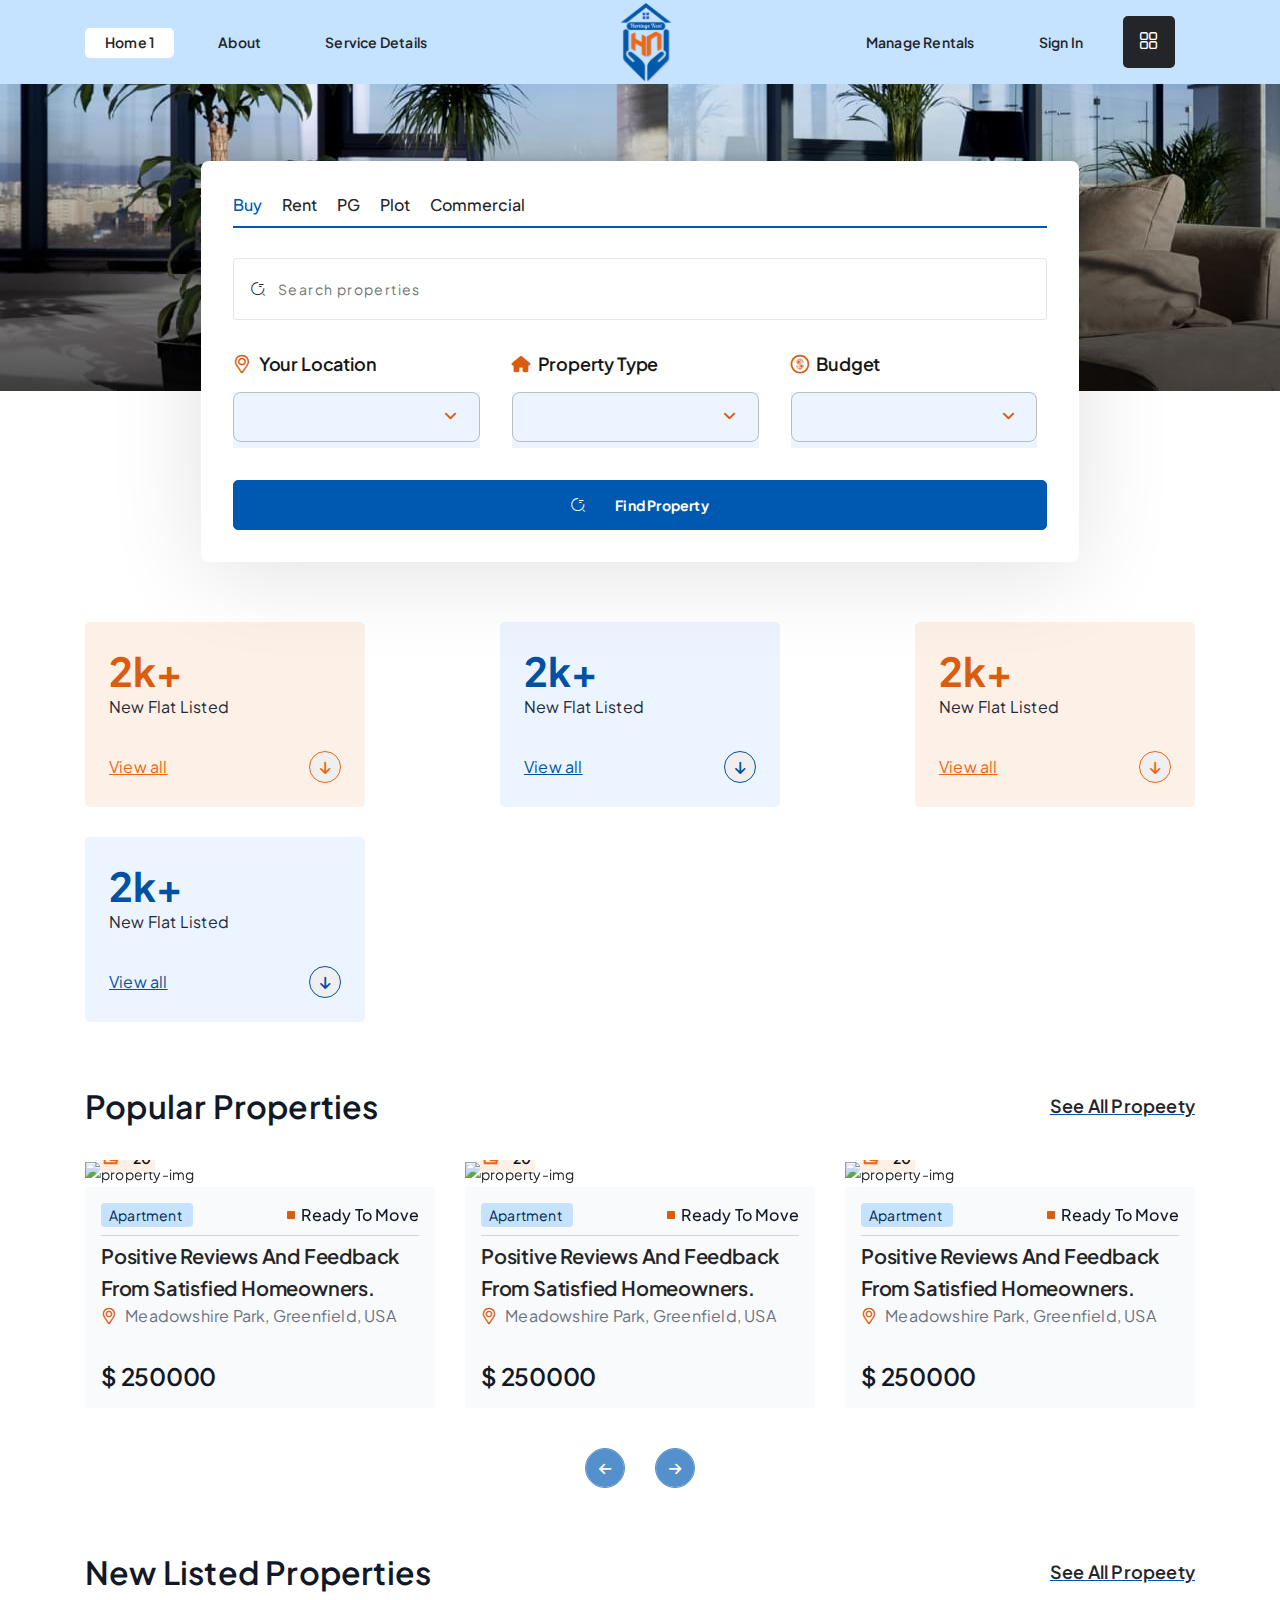
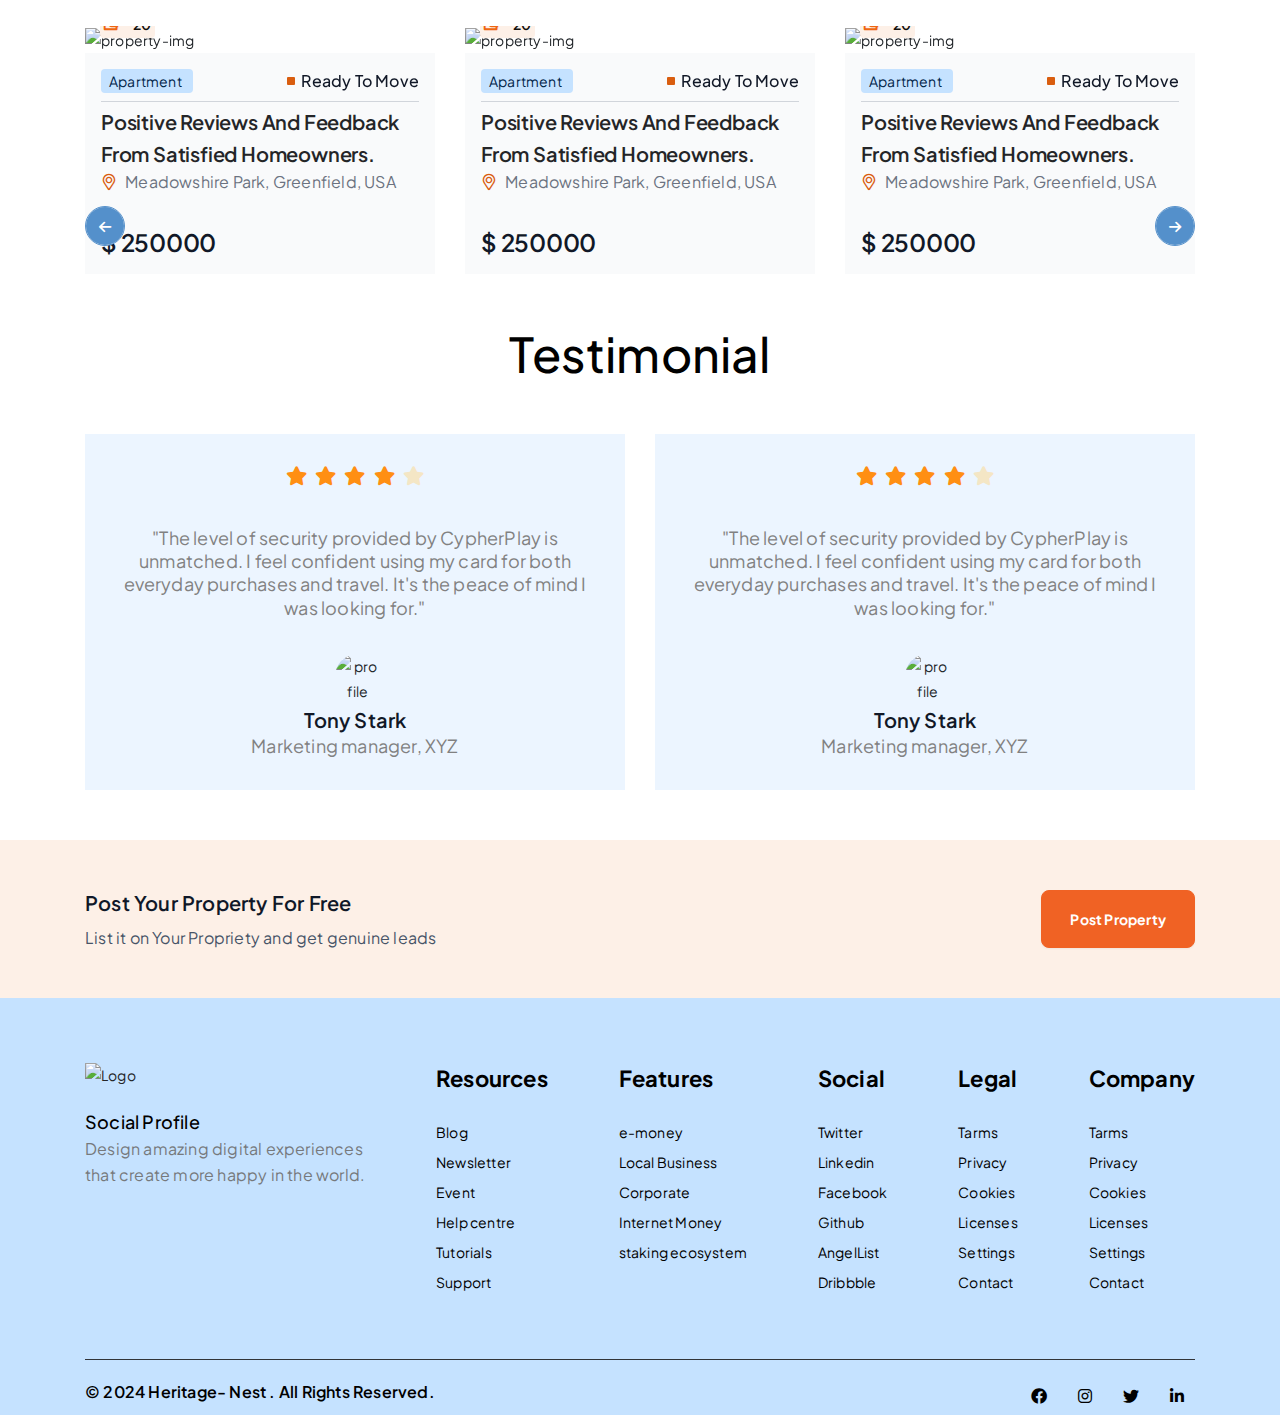
<file: index.html>
<!DOCTYPE html>
<html lang="en">

<head>
    <meta charset="utf-8">
    <meta name="keywords" content="Heritage-Nest">
    <meta name="description" content="Heritage-Nest">
    <meta name="viewport" content="width=device-width, initial-scale=1">
    <meta http-equiv="X-UA-Compatible" content="IE=edge">

    <title>Heritage-Nest</title>

    <!-- Apple Favicon -->
    <link rel="apple-touch-icon" href="assets/img/logo/favicon.svg">

    <!-- All Device Favicon -->
    <link rel="icon" href="assets/img/logo/icon.svg">

    <!-- Icon -->
    <link rel="stylesheet" href="assets/all-icons/myicon.css">

    <!-- Bootstrap -->
    <link rel="stylesheet" href="assets/css/bootstrap.min.css">

    <!-- Animate Css -->
    <link rel="stylesheet" href="assets/css/plugins/animate.min.css">

    <!-- Swiper Css -->
    <link rel="stylesheet" href="assets/css/plugins/swiper-bundle.min.css">

    <!-- Venobox Css -->
    <link rel="stylesheet" href="assets/css/plugins/venobox.min.css">

    <!-- Style -->
    <link rel="stylesheet" href="assets/css/style.css">

    <!-- Responsive -->
    <link rel="stylesheet" href="assets/css/responsive.css">

</head>

<body>

    <div id="main-wrapper">
        <header>
            <!-- Manu Bar Start -->
            <div class="menu-bar v1">
                <div class="container">
                    <div class="menu-content">
                        <nav class="main-menu">
                            <ul>
                                <li class="active">
                                    <a href="index.html">Home 1</a>
                                </li>
                                <li>
                                    <a href="about.html">About</a>
                                </li>
                                <li>
                                    <a href="services-details.html">Service Details</a>
                                </li>
                            </ul>
                        </nav>
                        <div class="menu-logo">
                            <a href="index.html"><img src="assets/img/logo/logo.svg" alt="logo"></a>
                        </div>
                        <div class="menu-right">
                            <nav class="main-menu">
                                <ul>
                                    <li>
                                        <a href="#">Manage Rentals</a>
                                    </li>
                                    <li>
                                        <a href="#">Sign In</a>
                                    </li>
                                </ul>
                            </nav>
                            <ul class="right-menur-btns">
                                <li>
                                    <button class="siderbar-btns"><i class="my-icon icon-category"></i></button>
                                    <button class="mobile-btns"><i class="my-icon icon-category"></i></button>
                                </li>
                            </ul>
                            <div class="mobile-menu-bar">
                                <div class="mobile-content">
                                    <ul class="social-link">
                                        <li><a href="#"><i class="my-icon icon-facebook"></i></a></li>
                                        <li><a href="#"><i class="my-icon icon-instagram"></i></a></li>
                                        <li><a href="#"><i class="my-icon icon-twitter"></i></a></li>
                                        <li><a href="#"><i class="my-icon icon-linkedin-in"></i></a></li>
                                    </ul>
                                </div>
                            </div>
                            <div class="siderbar-menu">
                                <div class="siderbar-header">
                                    <div class="canvas-logo">
                                        <a href="index.html"><img src="assets/img/logo/logo.svg" alt="logo"></a>
                                    </div>
                                    <button class="close-btn"><i class="my-icon icon-close"></i></button>
                                </div>
                                <div class="siderbar-body">
                                    <ul class="contact-list">
                                        <li>
                                            <h6>Office Address</h6>
                                            <p>123/A, Miranda City Likaoli <br> Prikano, Dope</p>
                                        </li>
                                        <li>
                                            <h6>Phone Number</h6>
                                            <p>+0989 7876 9865 9 <br> +(090) 8765 86543 85</p>
                                        </li>
                                        <li>
                                            <h6>Email Address</h6>
                                            <p>info@example.com <br>example.mail@hum.com</p>
                                        </li>
                                    </ul>
                                    <ul class="social-link">
                                        <li><a href="#"><i class="my-icon icon-facebook"></i></a></li>
                                        <li><a href="#"><i class="my-icon icon-instagram"></i></a></li>
                                        <li><a href="#"><i class="my-icon icon-twitter"></i></a></li>
                                        <li><a href="#"><i class="my-icon icon-linkedin-in"></i></a></li>
                                    </ul>
                                </div>
                            </div>
                        </div>
                    </div>
                </div>
            </div>
            <!-- Manu Bar End -->
        </header>
        <main>
            <!-- Banner Start -->
            <section class="banner v1 mt-82" data-background="assets/img/banner/v1/banner-img.jpg">
                <div class="banner-img">
                </div>
            </section>
            <!-- Banner End -->
            <!-- Find Property start -->
            <section class="find-property v1">
                <div class="container">
                    <div class="tab-warper">
                        <div class="tab">
                            <ul class="nav-tabs" role="tablist">
                                <li>
                                    <button class="active" data-bs-toggle="tab" data-bs-target="#cards-deposits-tab-pane">Buy</button>
                                </li>
                                <li>
                                    <button data-bs-toggle="tab" data-bs-target="#payments-transfers-tab-pane">
                                        Rent</button>
                                    </li>
                                    <li>
                                        <button data-bs-toggle="tab" data-bs-target="#credit-lending-tab-pane">
                                            PG</button>
                                </li>
                                <li>
                                    <button data-bs-toggle="tab" data-bs-target="#data-analytics-tab-pane">
                                        Plot</button>
                                    </li>
                                <li>
                                    <button data-bs-toggle="tab" data-bs-target="#risk-compliance-tab-pane">Commercial</button>
                                </li>
                            </ul>
                            <div class="tab-content">
                                <div class="tab-pane fade show active" id="cards-deposits-tab-pane">
                                    <form action="#" class="search-area mt-30">
                                        <button type="submit"><i class="my-icon icon-search-status"></i></button>
                                        <input type="email" placeholder="Search properties" required="">
                                    </form>
                                    <div class="job-filter pt-sm-50 pb-sm-50 ">
                                        <ul class="categories">
                                            <li>
                                                <label for="country"><i class="my-icon icon-location-dot-solid"></i>Your Location</label>
                                                <div class="custom-select">
                                                    <select id="country" name="country" class="country">
                                                        <option value="afghanistan"></option>
                                                        <option value="albania">Albania</option>
                                                        <option value="zimbabwe">Zimbabwe</option>
                                                    </select>
                                                </div>
                                            </li>
                                            <li>
                                                <label for="country"><i class="my-icon icon-home"></i> Property Type</label>
                                                <div class="custom-select">
                                                    <select id="country" name="country" class="country">
                                                        <option value="afghanistan"></option>
                                                        <option value="albania">Albania</option>
                                                        <option value="zimbabwe">Zimbabwe</option>
                                                    </select>
                                                </div>
                                            </li>
                                            <li>
                                                <label for="country"><i class="my-icon icon-dollar-circle"></i> Budget</label>
                                                <div class="custom-select">
                                                    <select id="country" name="country" class="country">
                                                        <option value="afghanistan"></option>
                                                        <option value="albania">Albania</option>
                                                        <option value="zimbabwe">Zimbabwe</option>
                                                    </select>
                                                </div>
                                            </li>
                                        </ul>
                                    </div>
                                    <button class="link-anime v1 round-border-sm "><i class="my-icon icon-search-status"></i>Find Property</button>
                                </div>
                                <div class="tab-pane fade" id="payments-transfers-tab-pane">
                                    <form action="#" class="search-area mt-30">
                                        <button type="submit"><i class="my-icon icon-search-status"></i></button>
                                        <input type="email" placeholder="Search properties" required="">
                                    </form>
                                    <div class="job-filter pt-sm-50 pb-sm-50 ">
                                        <ul class="categories">
                                            <li>
                                                <label for="country"><i class="my-icon icon-location-dot-solid"></i>Your Location</label>
                                                <div class="custom-select">
                                                    <select id="country" name="country" class="country">
                                                        <option value="afghanistan"></option>
                                                        <option value="albania">Albania</option>
                                                        <option value="zimbabwe">Zimbabwe</option>
                                                    </select>
                                                </div>
                                            </li>
                                            <li>
                                                <label for="country"><i class="my-icon icon-home"></i> Property Type</label>
                                                <div class="custom-select">
                                                    <select id="country" name="country" class="country">
                                                        <option value="afghanistan"></option>
                                                        <option value="albania">Albania</option>
                                                        <option value="zimbabwe">Zimbabwe</option>
                                                    </select>
                                                </div>
                                            </li>
                                            <li>
                                                <label for="country"><i class="my-icon icon-dollar-circle"></i> Budget</label>
                                                <div class="custom-select">
                                                    <select id="country" name="country" class="country">
                                                        <option value="afghanistan"></option>
                                                        <option value="albania">Albania</option>
                                                        <option value="zimbabwe">Zimbabwe</option>
                                                    </select>
                                                </div>
                                            </li>
                                        </ul>
                                    </div>
                                    <button class="link-anime v1 round-border-sm "><i class="my-icon icon-search-status"></i>Find Property</button>
                                </div>
                                <div class="tab-pane fade" id="credit-lending-tab-pane">
                                    <form action="#" class="search-area mt-30">
                                        <button type="submit"><i class="my-icon icon-search-status"></i></button>
                                        <input type="email" placeholder="Search properties" required="">
                                    </form>
                                    <div class="job-filter pt-sm-50 pb-sm-50 ">
                                        <ul class="categories">
                                            <li>
                                                <label for="country"><i class="my-icon icon-location-dot-solid"></i>Your Location</label>
                                                <div class="custom-select">
                                                    <select id="country" name="country" class="country">
                                                        <option value="afghanistan"></option>
                                                        <option value="albania">Albania</option>
                                                        <option value="zimbabwe">Zimbabwe</option>
                                                    </select>
                                                </div>
                                            </li>
                                            <li>
                                                <label for="country"><i class="my-icon icon-home"></i> Property Type</label>
                                                <div class="custom-select">
                                                    <select id="country" name="country" class="country">
                                                        <option value="afghanistan"></option>
                                                        <option value="albania">Albania</option>
                                                        <option value="zimbabwe">Zimbabwe</option>
                                                    </select>
                                                </div>
                                            </li>
                                            <li>
                                                <label for="country"><i class="my-icon icon-dollar-circle"></i> Budget</label>
                                                <div class="custom-select">
                                                    <select id="country" name="country" class="country">
                                                        <option value="afghanistan"></option>
                                                        <option value="albania">Albania</option>
                                                        <option value="zimbabwe">Zimbabwe</option>
                                                    </select>
                                                </div>
                                            </li>
                                        </ul>
                                    </div>
                                    <button class="link-anime v1 round-border-sm "><i class="my-icon icon-search-status"></i>Find Property</button>
                                </div>
                                <div class="tab-pane fade" id="data-analytics-tab-pane">
                                    <form action="#" class="search-area mt-30">
                                        <button type="submit"><i class="my-icon icon-search-status"></i></button>
                                        <input type="email" placeholder="Search properties" required="">
                                    </form>
                                    <div class="job-filter pt-sm-50 pb-sm-50 ">
                                        <ul class="categories">
                                            <li>
                                                <label for="country"><i class="my-icon icon-location-dot-solid"></i>Your Location</label>
                                                <div class="custom-select">
                                                    <select id="country" name="country" class="country">
                                                        <option value="afghanistan"></option>
                                                        <option value="albania">Albania</option>
                                                        <option value="zimbabwe">Zimbabwe</option>
                                                    </select>
                                                </div>
                                            </li>
                                            <li>
                                                <label for="country"><i class="my-icon icon-home"></i> Property Type</label>
                                                <div class="custom-select">
                                                    <select id="country" name="country" class="country">
                                                        <option value="afghanistan"></option>
                                                        <option value="albania">Albania</option>
                                                        <option value="zimbabwe">Zimbabwe</option>
                                                    </select>
                                                </div>
                                            </li>
                                            <li>
                                                <label for="country"><i class="my-icon icon-dollar-circle"></i> Budget</label>
                                                <div class="custom-select">
                                                    <select id="country" name="country" class="country">
                                                        <option value="afghanistan"></option>
                                                        <option value="albania">Albania</option>
                                                        <option value="zimbabwe">Zimbabwe</option>
                                                    </select>
                                                </div>
                                            </li>
                                        </ul>
                                    </div>
                                    <button class="link-anime v1 round-border-sm "><i class="my-icon icon-search-status"></i>Find Property</button>
                                </div>
                                <div class="tab-pane fade" id="risk-compliance-tab-pane">
                                    <form action="#" class="search-area mt-30">
                                        <button type="submit"><i class="my-icon icon-search-status"></i></button>
                                        <input type="email" placeholder="Search properties" required="">
                                    </form>
                                    <div class="job-filter pt-sm-50 pb-sm-50 ">
                                        <ul class="categories">
                                            <li>
                                                <label for="country"><i class="my-icon icon-location-dot-solid"></i>Your Location</label>
                                                <div class="custom-select">
                                                    <select id="country" name="country" class="country">
                                                        <option value="afghanistan"></option>
                                                        <option value="albania">Albania</option>
                                                        <option value="zimbabwe">Zimbabwe</option>
                                                    </select>
                                                </div>
                                            </li>
                                            <li>
                                                <label for="country"><i class="my-icon icon-home"></i> Property Type</label>
                                                <div class="custom-select">
                                                    <select id="country" name="country" class="country">
                                                        <option value="afghanistan"></option>
                                                        <option value="albania">Albania</option>
                                                        <option value="zimbabwe">Zimbabwe</option>
                                                    </select>
                                                </div>
                                            </li>
                                            <li>
                                                <label for="country"><i class="my-icon icon-dollar-circle"></i> Budget</label>
                                                <div class="custom-select">
                                                    <select id="country" name="country" class="country">
                                                        <option value="afghanistan"></option>
                                                        <option value="albania">Albania</option>
                                                        <option value="zimbabwe">Zimbabwe</option>
                                                    </select>
                                                </div>
                                            </li>
                                        </ul>
                                    </div>
                                    <button class="link-anime v1 round-border-sm "><i class="my-icon icon-search-status"></i>Find Property</button>
                                </div>
                            </div>
                        </div>
                    </div>
                </div>
            </section>
            <!-- Find Property end -->
            <!-- Fun Fact start -->
            <section class="fun-facts v1 pt-60 pb-60">
                <div class="container">
                    <ul class="counter-area">
                        <li class="wow animate__fadeInUp v1" data-wow-delay="0.1s" data-wow-offset="20" data-wow-duration="0.8s" style="visibility: visible; animation-duration: 0.8s; animation-delay: 0.1s; animation-name: fadeInUp;">
                            <div class="text">
                                <h2 class="text-2 text-bold"><span class="counter" data-count-min="100" data-count-max="400" data-count-duration="1000" data-count-delay="100" data-animated="true">2k</span><span class="text-orange">+</span><div class="swiper-pagination-bullet-active"></div></h2>
                                <h6 class="text-para-1">New Flat Listed</h6>
                            </div>
                            <div class="all-btn">
                                <a class="view-link" href="#">View all</a>
                                <button class="btn-arrow-down"><i class="my-icon icon-arrow-down"></i></button>
                            </div>

                        </li>
                        <li class="wow animate__fadeInUp v2" data-wow-delay="0.3s" data-wow-offset="20" data-wow-duration="0.8s" style="visibility: visible; animation-duration: 0.8s; animation-delay: 0.3s; animation-name: fadeInUp;">
                            <div class="text">
                                <h2 class="text-2 text-bold"><span class="counter" data-count-min="100" data-count-max="400" data-count-duration="1000" data-count-delay="100" data-animated="true">2k</span><span class="text-orange">+</span><div class="swiper-pagination-bullet-active"></div></h2>
                                <h6 class="text-para-1">New Flat Listed</h6>
                                <div class="all-btn">
                                    <a class="view-link" href="#">View all</a>
                                    <button class="btn-arrow-down"><i class="my-icon icon-arrow-down"></i></button>
                                </div>
                            </div>
                        </li>
                        <li class="wow animate__fadeInUp v1" data-wow-delay="0.5s" data-wow-offset="20" data-wow-duration="0.8s" style="visibility: visible; animation-duration: 0.8s; animation-delay: 0.5s; animation-name: fadeInUp;">
                            <div class="text">
                                <h2 class="text-2 text-bold"><span class="counter" data-count-min="100" data-count-max="400" data-count-duration="1000" data-count-delay="100" data-animated="true">2k</span><span class="text-orange">+</span><div class="swiper-pagination-bullet-active"></div></h2>
                                <h6 class="text-para-1">New Flat Listed</h6>
                                <div class="all-btn">
                                    <a class="view-link" href="#">View all</a>
                                    <button class="btn-arrow-down"><i class="my-icon icon-arrow-down"></i></button>
                                </div>
                            </div>
                        </li>
                        <li class="wow animate__fadeInUp v2" data-wow-delay="0.7s" data-wow-offset="20" data-wow-duration="0.8s" style="visibility: visible; animation-duration: 0.8s; animation-delay: 0.7s; animation-name: fadeInUp;">
                            <div class="text">
                                <h2 class="text-2 text-bold"><span class="counter" data-count-min="100" data-count-max="400" data-count-duration="1000" data-count-delay="100" data-animated="true">2k</span><span class="text-orange">+</span><div class="swiper-pagination-bullet-active"></div></h2>
                                <h6 class="text-para-1">New Flat Listed</h6>
                                <div class="all-btn">
                                    <a class="view-link" href="#">View all</a>
                                    <button class="btn-arrow-down"><i class="my-icon icon-arrow-down"></i></button>
                                </div>
                            </div>
                        </li>
                    </ul>
                </div>
            </section>
            <!-- Fun Fact end -->
            <!-- Popular Property Start -->
            <section class="proparty v1 ">
                <div class="container">
                    <div class="section-title">
                        <div class="left-content">
                            <h2 class="text-2">Popular Properties</h2>
                        </div>
                        <div class="right-content">
                            <h4 class="text-4"><a href="property-details.html">See all propeety</a></h4>
                        </div>
                    </div>
                    <div class="slider mt-30">
                        <div class="swiper-wrapper">
                            <div class="swiper-slide wow animate__fadeInUp v1" data-wow-delay="0.1s" data-wow-offset="20" data-wow-duration="0.8s" style="visibility: visible; animation-duration: 0.8s; animation-delay: 0.1s; animation-name: fadeInUp;">
                                <div class="proparty-card">
                                    <div class="property-card-img">
                                        <img src="assets/img/parperties/v1/img-1.jpg" alt="property-img">
                                        <div class="gallary-box">
                                            <i class="my-icon icon-wallate"></i>
                                            <p class="text-para-1">20</p>
                                        </div>
                                    </div>
                                    <div class="property-card-content">
                                        <div class="tob-category">
                                            <p class="text-para-1">Apartment</p>
                                            <h6 class="text-6">Ready to Move</h6>
                                        </div>
                                        <div class="main-content">
                                            <h5 class="text-5"><a href="services-details.html">Positive reviews and feedback from satisfied homeowners.</a>
                                            </h5>
                                            <p class="text-para-1"><i class="my-icon icon-location-dot-solid"></i>Meadowshire Park, Greenfield, USA</p>
                                            <h2 class="text-2">$ 250000</h2>
                                        </div>
                                    </div>
                                </div>
                            </div>
                            <div class="swiper-slide wow animate__fadeInUp v1" data-wow-delay="0.3s" data-wow-offset="20" data-wow-duration="0.8s" style="visibility: visible; animation-duration: 0.8s; animation-delay: 0.3s; animation-name: fadeInUp;">
                                <div class="proparty-card">
                                    <div class="property-card-img">
                                        <img src="assets/img/parperties/v1/img-2.jpg" alt="property-img">
                                        <div class="gallary-box">
                                            <i class="my-icon icon-wallate"></i>
                                            <p class="text-para-1">20</p>
                                        </div>
                                    </div>
                                    <div class="property-card-content">
                                        <div class="tob-category">
                                            <p class="text-para-1">Apartment</p>
                                            <h6 class="text-6">Ready to Move</h6>
                                        </div>
                                        <div class="main-content">
                                            <h5 class="text-5"><a href="services-details.html">Positive reviews and feedback from satisfied homeowners.</a>
                                            </h5>
                                            <p class="text-para-1"><i class="my-icon icon-location-dot-solid"></i>Meadowshire Park, Greenfield, USA</p>
                                            <h2 class="text-2">$ 250000</h2>
                                        </div>
                                    </div>
                                </div>
                            </div>
                            <div class="swiper-slide wow animate__fadeInUp v1" data-wow-delay="0.5s" data-wow-offset="20" data-wow-duration="0.8s" style="visibility: visible; animation-duration: 0.8s; animation-delay: 0.5s; animation-name: fadeInUp;">
                                <div class="proparty-card">
                                    <div class="property-card-img">
                                        <img src="assets/img/parperties/v1/img-3.jpg" alt="property-img">
                                        <div class="gallary-box">
                                            <i class="my-icon icon-wallate"></i>
                                            <p class="text-para-1">20</p>
                                        </div>
                                    </div>
                                    <div class="property-card-content">
                                        <div class="tob-category">
                                            <p class="text-para-1">Apartment</p>
                                            <h6 class="text-6">Ready to Move</h6>
                                        </div>
                                        <div class="main-content">
                                            <h5 class="text-5"><a href="services-details.html">Positive reviews and feedback from satisfied homeowners.</a>
                                            </h5>
                                            <p class="text-para-1"><i class="my-icon icon-location-dot-solid"></i>Meadowshire Park, Greenfield, USA</p>
                                            <h2 class="text-2">$ 250000</h2>
                                        </div>
                                    </div>
                                </div>
                            </div>
                            <div class="swiper-slide wow animate__fadeInUp v1" data-wow-delay="0.1s" data-wow-offset="20" data-wow-duration="0.8s" style="visibility: visible; animation-duration: 0.8s; animation-delay: 0.1s; animation-name: fadeInUp;">
                                <div class="proparty-card">
                                    <div class="property-card-img">
                                        <img src="assets/img/parperties/v1/img-1.jpg" alt="property-img">
                                        <div class="gallary-box">
                                            <i class="my-icon icon-wallate"></i>
                                            <p class="text-para-1">20</p>
                                        </div>
                                    </div>
                                    <div class="property-card-content">
                                        <div class="tob-category">
                                            <p class="text-para-1">Apartment</p>
                                            <h6 class="text-6">Ready to Move</h6>
                                        </div>
                                        <div class="main-content">
                                            <h5 class="text-5"><a href="services-details.html">Positive reviews and feedback from satisfied homeowners.</a>
                                            </h5>
                                            <p class="text-para-1"><i class="my-icon icon-location-dot-solid"></i>Meadowshire Park, Greenfield, USA</p>
                                            <h2 class="text-2">$ 250000</h2>
                                        </div>
                                    </div>
                                </div>
                            </div>
                            <div class="swiper-slide wow animate__fadeInUp v1" data-wow-delay="0.1s" data-wow-offset="20" data-wow-duration="0.8s" style="visibility: visible; animation-duration: 0.8s; animation-delay: 0.1s; animation-name: fadeInUp;">
                                <div class="proparty-card">
                                    <div class="property-card-img">
                                        <img src="assets/img/parperties/v1/img-2.jpg" alt="property-img">
                                        <div class="gallary-box">
                                            <i class="my-icon icon-wallate"></i>
                                            <p class="text-para-1">20</p>
                                        </div>
                                    </div>
                                    <div class="property-card-content">
                                        <div class="tob-category">
                                            <p class="text-para-1">Apartment</p>
                                            <h6 class="text-6">Ready to Move</h6>
                                        </div>
                                        <div class="main-content">
                                            <h5 class="text-5"><a href="services-details.html">Positive reviews and feedback from satisfied homeowners.</a>
                                            </h5>
                                            <p class="text-para-1"><i class="my-icon icon-location-dot-solid"></i>Meadowshire Park, Greenfield, USA</p>
                                            <h2 class="text-2">$ 250000</h2>
                                        </div>
                                    </div>
                                </div>
                            </div>
                            <div class="swiper-slide wow animate__fadeInUp v1" data-wow-delay="0.1s" data-wow-offset="20" data-wow-duration="0.8s" style="visibility: visible; animation-duration: 0.8s; animation-delay: 0.1s; animation-name: fadeInUp;">
                                <div class="proparty-card">
                                    <div class="property-card-img">
                                        <img src="assets/img/parperties/v1/img-3.jpg" alt="property-img">
                                        <div class="gallary-box">
                                            <i class="my-icon icon-wallate"></i>
                                            <p class="text-para-1">20</p>
                                        </div>
                                    </div>
                                    <div class="property-card-content">
                                        <div class="tob-category">
                                            <p class="text-para-1">Apartment</p>
                                            <h6 class="text-6">Ready to Move</h6>
                                        </div>
                                        <div class="main-content">
                                            <h5 class="text-5"><a href="services-details.html">Positive reviews and feedback from satisfied homeowners.</a>
                                            </h5>
                                            <p class="text-para-1"><i class="my-icon icon-location-dot-solid"></i>Meadowshire Park, Greenfield, USA</p>
                                            <h2 class="text-2">$ 250000</h2>
                                        </div>
                                    </div>
                                </div>
                            </div>
                        </div>
                        <div class="collaboration-pagination slider-pagination v1 mt-40"></div>
                    </div>
                    <div class="slider-btn-warper">
                        <ul class="slider-btns v1">
                            <li>
                                <button class="prev-btn"><i class="my-icon icon-arrow-left"></i>
                                </button>
                            </li>
                            <li>
                                <button class="next-btn"><i class="my-icon icon-arrow-right"></i>
                                </button>
                            </li>
                        </ul>
                    </div>
                    <div class="anime-bubble v1 anime-type-3"></div>
                </div>
            </section>
            <!-- Popular Property End -->
            <!-- New Listed Properties Start -->
            <section class="proparty v2  pt-60">
                <div class="container">
                    <div class="section-title">
                        <div class="left-content">
                            <h2 class="text-2">New Listed Properties</h2>
                        </div>
                        <div class="right-content">
                            <h4 class="text-4"><a href="property-details.html">See all propeety</a></h4>
                        </div>
                    </div>
                    <div class="slider mt-30">
                        <div class="swiper-wrapper">
                            <div class="swiper-slide wow animate__fadeInUp v1" data-wow-delay="0.1s" data-wow-offset="20" data-wow-duration="0.8s" style="visibility: visible; animation-duration: 0.8s; animation-delay: 0.1s; animation-name: fadeInUp;">
                                <div class="proparty-card">
                                    <div class="property-card-img">
                                        <img src="assets/img/parperties/v1/img-3.jpg" alt="property-img">
                                        <div class="gallary-box">
                                            <i class="my-icon icon-wallate"></i>
                                            <p class="text-para-1">20</p>
                                        </div>
                                    </div>
                                    <div class="property-card-content">
                                        <div class="tob-category">
                                            <p class="text-para-1">Apartment</p>
                                            <h6 class="text-6">Ready to Move</h6>
                                        </div>
                                        <div class="main-content">
                                            <h5 class="text-5"><a href="services-details.html">Positive reviews and feedback from satisfied homeowners.</a>
                                            </h5>
                                            <p class="text-para-1"><i class="my-icon icon-location-dot-solid"></i>Meadowshire Park, Greenfield, USA</p>
                                            <h2 class="text-2">$ 250000</h2>
                                        </div>
                                    </div>
                                </div>
                            </div>
                            <div class="swiper-slide wow animate__fadeInUp v1" data-wow-delay="0.3s" data-wow-offset="20" data-wow-duration="0.8s" style="visibility: visible; animation-duration: 0.8s; animation-delay: 0.1s; animation-name: fadeInUp;">
                                <div class="proparty-card">
                                    <div class="property-card-img">
                                        <img src="assets/img/parperties/v1/img-1.jpg" alt="property-img">
                                        <div class="gallary-box">
                                            <i class="my-icon icon-wallate"></i>
                                            <p class="text-para-1">20</p>
                                        </div>
                                    </div>
                                    <div class="property-card-content">
                                        <div class="tob-category">
                                            <p class="text-para-1">Apartment</p>
                                            <h6 class="text-6">Ready to Move</h6>
                                        </div>
                                        <div class="main-content">
                                            <h5 class="text-5"><a href="services-details.html">Positive reviews and feedback from satisfied homeowners.</a>
                                            </h5>
                                            <p class="text-para-1"><i class="my-icon icon-location-dot-solid"></i>Meadowshire Park, Greenfield, USA</p>
                                            <h2 class="text-2">$ 250000</h2>
                                        </div>
                                    </div>
                                </div>
                            </div>
                            <div class="swiper-slide wow animate__fadeInUp v1" data-wow-delay="0.1s" data-wow-offset="20" data-wow-duration="0.8s" style="visibility: visible; animation-duration: 0.8s; animation-delay: 0.3s; animation-name: fadeInUp;">
                                <div class="proparty-card">
                                    <div class="property-card-img">
                                        <img src="assets/img/parperties/v1/img-2.jpg" alt="property-img">
                                        <div class="gallary-box">
                                            <i class="my-icon icon-wallate"></i>
                                            <p class="text-para-1">20</p>
                                        </div>
                                    </div>
                                    <div class="property-card-content">
                                        <div class="tob-category">
                                            <p class="text-para-1">Apartment</p>
                                            <h6 class="text-6">Ready to Move</h6>
                                        </div>
                                        <div class="main-content">
                                            <h5 class="text-5"><a href="services-details.html">Positive reviews and feedback from satisfied homeowners.</a>
                                            </h5>
                                            <p class="text-para-1"><i class="my-icon icon-location-dot-solid"></i>Meadowshire Park, Greenfield, USA</p>
                                            <h2 class="text-2">$ 250000</h2>
                                        </div>
                                    </div>
                                </div>
                            </div>
                            <div class="swiper-slide wow animate__fadeInUp v1" data-wow-delay="0.5s" data-wow-offset="20" data-wow-duration="0.8s" style="visibility: visible; animation-duration: 0.8s; animation-delay: 0.5s; animation-name: fadeInUp;">
                                <div class="proparty-card">
                                    <div class="property-card-img">
                                        <img src="assets/img/parperties/v1/img-3.jpg" alt="property-img">
                                        <div class="gallary-box">
                                            <i class="my-icon icon-wallate"></i>
                                            <p class="text-para-1">20</p>
                                        </div>
                                    </div>
                                    <div class="property-card-content">
                                        <div class="tob-category">
                                            <p class="text-para-1">Apartment</p>
                                            <h6 class="text-6">Ready to Move</h6>
                                        </div>
                                        <div class="main-content">
                                            <h5 class="text-5"><a href="services-details.html">Positive reviews and feedback from satisfied homeowners.</a>
                                            </h5>
                                            <p class="text-para-1"><i class="my-icon icon-location-dot-solid"></i>Meadowshire Park, Greenfield, USA</p>
                                            <h2 class="text-2">$ 250000</h2>
                                        </div>
                                    </div>
                                </div>
                            </div>
                            <div class="swiper-slide wow animate__fadeInUp v1" data-wow-delay="0.1s" data-wow-offset="20" data-wow-duration="0.8s" style="visibility: visible; animation-duration: 0.8s; animation-delay: 0.1s; animation-name: fadeInUp;">
                                <div class="proparty-card">
                                    <div class="property-card-img">
                                        <img src="assets/img/parperties/v1/img-1.jpg" alt="property-img">
                                        <div class="gallary-box">
                                            <i class="my-icon icon-wallate"></i>
                                            <p class="text-para-1">20</p>
                                        </div>
                                    </div>
                                    <div class="property-card-content">
                                        <div class="tob-category">
                                            <p class="text-para-1">Apartment</p>
                                            <h6 class="text-6">Ready to Move</h6>
                                        </div>
                                        <div class="main-content">
                                            <h5 class="text-5"><a href="services-details.html">Positive reviews and feedback from satisfied homeowners.</a>
                                            </h5>
                                            <p class="text-para-1"><i class="my-icon icon-location-dot-solid"></i>Meadowshire Park, Greenfield, USA</p>
                                            <h2 class="text-2">$ 250000</h2>
                                        </div>
                                    </div>
                                </div>
                            </div>
                            <div class="swiper-slide wow animate__fadeInUp v1" data-wow-delay="0.1s" data-wow-offset="20" data-wow-duration="0.8s" style="visibility: visible; animation-duration: 0.8s; animation-delay: 0.1s; animation-name: fadeInUp;">
                                <div class="proparty-card">
                                    <div class="property-card-img">
                                        <img src="assets/img/parperties/v1/img-2.jpg" alt="property-img">
                                        <div class="gallary-box">
                                            <i class="my-icon icon-wallate"></i>
                                            <p class="text-para-1">20</p>
                                        </div>
                                    </div>
                                    <div class="property-card-content">
                                        <div class="tob-category">
                                            <p class="text-para-1">Apartment</p>
                                            <h6 class="text-6">Ready to Move</h6>
                                        </div>
                                        <div class="main-content">
                                            <h5 class="text-5"><a href="services-details.html">Positive reviews and feedback from satisfied homeowners.</a>
                                            </h5>
                                            <p class="text-para-1"><i class="my-icon icon-location-dot-solid"></i>Meadowshire Park, Greenfield, USA</p>
                                            <h2 class="text-2">$ 250000</h2>
                                        </div>
                                    </div>
                                </div>
                            </div>
                        </div>
                        <div class="collaboration-pagination slider-pagination v1 mt-40"></div>
                        <div class="slider-btn-warper">
                            <ul class="slider-btns v1">
                                <li>
                                    <button class="prev-btn"><i class="my-icon icon-arrow-left"></i>
                                    </button>
                                </li>
                                <li>
                                    <button class="next-btn"><i class="my-icon icon-arrow-right"></i>
                                    </button>
                                </li>
                            </ul>
                        </div>
                    </div>
                    <div class="anime-bubble v1 anime-type-3"></div>
                </div>
            </section>
            <!-- New Listed Properties End -->
            <!-- Testimonial Section Start -->
            <section class="testimonial v1 pt-50 pt-md-70 pb-50 pb-md-70">
                <div class="container">
                    <div class="section-title-center v1">
                        <h2 class="text-2 text-capital text-bold wow animate__fadeInUp" data-wow-delay="0.1s" data-wow-offset="20" data-wow-duration="0.8s">Testimonial</h2>
                    </div>
                    <div class="slider mt-50 mt-xl-60">
                        <div class="swiper-wrapper">
                            <div class="swiper-slide">
                                <div class="testimonial-card">
                                    <div class="star-retting">
                                        <ul class="star-mark star-5">
                                            <li><i class="my-icon icon-star-solid"></i>
                                            </li>
                                            <li><i class="my-icon icon-star-solid"></i>
                                            </li>
                                            <li><i class="my-icon icon-star-solid"></i>
                                            </li>
                                            <li><i class="my-icon icon-star-solid"></i>
                                            </li>
                                            <li><i class="my-icon icon-star-solid"></i>
                                            </li>
                                        </ul>
                                    </div>
                                    <div class="testimonial-content">
                                        <p class="text-para-1">"The level of security provided by CypherPlay is <br> unmatched. I feel confident using my card for both <br> everyday purchases and travel. It's the peace of mind I <br> was looking for."</p>
                                        <div class="testimonial-profile">
                                            <div class="profile-img">
                                                <img src="assets/img/testimonial/profile-1.png" alt="profile">
                                            </div>
                                            <div class="profile-content">
                                                <h4 class="text-4 text-bold">Tony Stark</h4>
                                                <p class="text-para-1">Marketing manager, XYZ</p>
                                            </div>
                                        </div>
                                    </div>
                                </div>
                            </div>
                            <div class="swiper-slide">
                                <div class="testimonial-card">
                                    <div class="star-retting">
                                        <ul class="star-mark star-5">
                                            <li><i class="my-icon icon-star-solid"></i>
                                            </li>
                                            <li><i class="my-icon icon-star-solid"></i>
                                            </li>
                                            <li><i class="my-icon icon-star-solid"></i>
                                            </li>
                                            <li><i class="my-icon icon-star-solid"></i>
                                            </li>
                                            <li><i class="my-icon icon-star-solid"></i>
                                            </li>
                                        </ul>
                                    </div>
                                    <div class="testimonial-content">
                                        <p class="text-para-1">"The level of security provided by CypherPlay is <br> unmatched. I feel confident using my card for both <br> everyday purchases and travel. It's the peace of mind I <br> was looking for."</p>
                                        <div class="testimonial-profile">
                                            <div class="profile-img">
                                                <img src="assets/img/testimonial/profile-2.png" alt="profile">
                                            </div>
                                            <div class="profile-content">
                                                <h4 class="text-4 text-bold">Tony Stark</h4>
                                                <p class="text-para-1">Marketing manager, XYZ</p>
                                            </div>
                                        </div>
                                    </div>
                                </div>
                            </div>
                            <div class="swiper-slide">
                                <div class="testimonial-card">
                                    <div class="star-retting">
                                        <ul class="star-mark star-5">
                                            <li><i class="my-icon icon-star-solid"></i>
                                            </li>
                                            <li><i class="my-icon icon-star-solid"></i>
                                            </li>
                                            <li><i class="my-icon icon-star-solid"></i>
                                            </li>
                                            <li><i class="my-icon icon-star-solid"></i>
                                            </li>
                                            <li><i class="my-icon icon-star-solid"></i>
                                            </li>
                                        </ul>
                                    </div>
                                    <div class="testimonial-content">
                                        <p class="text-para-1">"The level of security provided by CypherPlay is <br> unmatched. I feel confident using my card for both <br> everyday purchases and travel. It's the peace of mind I <br> was looking for."</p>
                                        <div class="testimonial-profile">
                                            <div class="profile-img">
                                                <img src="assets/img/testimonial/profile-1.png" alt="profile">
                                            </div>
                                            <div class="profile-content">
                                                <h4 class="text-4 text-bold">Tony Stark</h4>
                                                <p class="text-para-1">Marketing manager, XYZ</p>
                                            </div>
                                        </div>
                                    </div>
                                </div>
                            </div>
                            <div class="swiper-slide">
                                <div class="testimonial-card">
                                    <div class="star-retting">
                                        <ul class="star-mark star-5">
                                            <li><i class="my-icon icon-star-solid"></i>
                                            </li>
                                            <li><i class="my-icon icon-star-solid"></i>
                                            </li>
                                            <li><i class="my-icon icon-star-solid"></i>
                                            </li>
                                            <li><i class="my-icon icon-star-solid"></i>
                                            </li>
                                            <li><i class="my-icon icon-star-solid"></i>
                                            </li>
                                        </ul>
                                    </div>
                                    <div class="testimonial-content">
                                        <p class="text-para-1">"The level of security provided by CypherPlay is <br> unmatched. I feel confident using my card for both <br> everyday purchases and travel. It's the peace of mind I <br> was looking for."</p>
                                        <div class="testimonial-profile">
                                            <div class="profile-img">
                                                <img src="assets/img/testimonial/profile-2.png" alt="profile">
                                            </div>
                                            <div class="profile-content">
                                                <h4 class="text-4 text-bold">Tony Stark</h4>
                                                <p class="text-para-1">Marketing manager, XYZ</p>
                                            </div>
                                        </div>
                                    </div>
                                </div>
                            </div>
                        </div>
                    </div>
                </div>
            </section>
            <!-- Testimonial Section Start -->
            <!-- Post Property Start -->
            <section class="post-property v1">
                <div class="container">
                    <div class="main-content">
                        <div class="content-left">
                            <h5 class="text-5">Post your Property for free</h5>
                            <p class="text-para-1">List it on Your Propriety and get genuine leads</p>
                        </div>
                        <div class="btn-right">
                            <button class="link-anime v1 round-border-sm ">Post Property</button>
                        </div>
                    </div>
                </div>
            </section>
            <!-- Post Property End -->

        </main>
        <!-- Footer Start -->
        <footer>
            <div class="footer-section v1 ">
                <div class="info-footer">
                    <div class="container">
                        <div class="info-footer-content">
                            <div class="footer-widget">
                                <div class="footer-widget-content">
                                    <div class="footer-logo">
                                        <a href="index.html"><img src="assets/img/logo/logo.svg" alt="Logo"></a>
                                    </div>
                                    <h6 class="small-title mt-20">Social Profile</h6>
                                    <p class="text-para-1">Design amazing digital experiences <br> that create more happy in the world.</p>    
                                </div>
                            </div>
                            <div class="footer-widget">
                                <h4 class="footer-widget-title">Resources</h4>
                                <div class="footer-widget-content">
                                    <ul class="link-list">
                                        <li><a href="#">Blog</a></li>
                                        <li><a href="#">Newsletter</a></li>
                                        <li><a href="#">Event</a></li>
                                        <li><a href="#">Help centre</a></li>
                                        <li><a href="#">Tutorials</a></li>
                                        <li><a href="#">Support</a></li>
                                    </ul>
                                </div>
                            </div>
                            <div class="footer-widget">
                                <h4 class="footer-widget-title">Features</h4>
                                <div class="footer-widget-content">
                                    <ul class="link-list">
                                        <li><a href="#">e-money</a></li>
                                        <li><a href="#">Local Business</a></li>
                                        <li><a href="#">Corporate</a></li>
                                        <li><a href="#">Internet Money</a></li>
                                        <li><a href="#">staking ecosystem</a></li>
                                    </ul>
                                </div>
                            </div>
                            <div class="footer-widget">
                                <h4 class="footer-widget-title">Social</h4>
                                <div class="footer-widget-content">
                                    <ul class="link-list">
                                        <li><a href="#">Twitter</a></li>
                                        <li><a href="#">Linkedin</a></li>
                                        <li><a href="#">Facebook</a></li>
                                        <li><a href="#">Github</a></li>
                                        <li><a href="#">AngelList</a></li>
                                        <li><a href="#">Dribbble</a></li>
                                    </ul>
                                </div>
                            </div>
                            <div class="footer-widget">
                                <h4 class="footer-widget-title">Legal</h4>
                                <div class="footer-widget-content">
                                    <ul class="link-list">
                                        <li><a href="#">Tarms</a></li>
                                        <li><a href="#">Privacy</a></li>
                                        <li><a href="#">Cookies</a></li>
                                        <li><a href="#">Licenses</a></li>
                                        <li><a href="#">Settings</a></li>
                                        <li><a href="#">Contact</a></li>
                                    </ul>
                                </div>
                            </div>
                            <div class="footer-widget">
                                <h4 class="footer-widget-title">Company</h4>
                                <div class="footer-widget-content">
                                    <ul class="link-list">
                                        <li><a href="#">Tarms</a></li>
                                        <li><a href="#">Privacy</a></li>
                                        <li><a href="#">Cookies</a></li>
                                        <li><a href="#">Licenses</a></li>
                                        <li><a href="#">Settings</a></li>
                                        <li><a href="#">Contact</a></li>
                                    </ul>
                                </div>
                            </div>
                        </div>
                    </div>
                </div>
                <div class="footer-main v1">
                    <div class="container">
                        <div class="footer-main-content">
                            <h6 class="text">© 2024 Heritage- Nest . All rights reserved.</h6>
                            <div class="social-profile">
                                <ul class="social-link">
                                    <li><a href="#"><i class="my-icon icon-facebook"></i></a></li>
                                    <li><a href="#"><i class="my-icon icon-instagram"></i></a></li>
                                    <li><a href="#"><i class="my-icon icon-twitter"></i></a></li>
                                    <li><a href="#"><i class="my-icon icon-linkedin-in"></i></a></li>
                                </ul>
                            </div>
                        </div>
                    </div>
                </div>
            </div>
            <div class="back-to-top">
                <a href="#">
                    <i class="my-icon icon-arrow-up"></i>
                </a>
            </div>
        </footer>
        <!-- Footer Start -->
    </div>

    <!-- jQuery -->
    <script src="assets/js/jquery-3.7.1.min.js"></script>

    <!-- Bootstrap -->
    <script src="assets/js/bootstrap.min.js"></script>

    <!-- Anime JS -->
    <script src="assets/js/plugins/anime.min.js"></script>

    <!-- Swiper JS -->
    <script src="assets/js/plugins/swiper-bundle.min.js"></script>

    <!-- Venobox JS -->
    <script src="assets/js/plugins/venobox.min.js"></script>

    <!-- WOW JS -->
    <script src="assets/js/plugins/wow.min.js"></script>

    <!-- Index -->
    <script src="assets/js/index.js"></script>
</body>

</html>
</file>
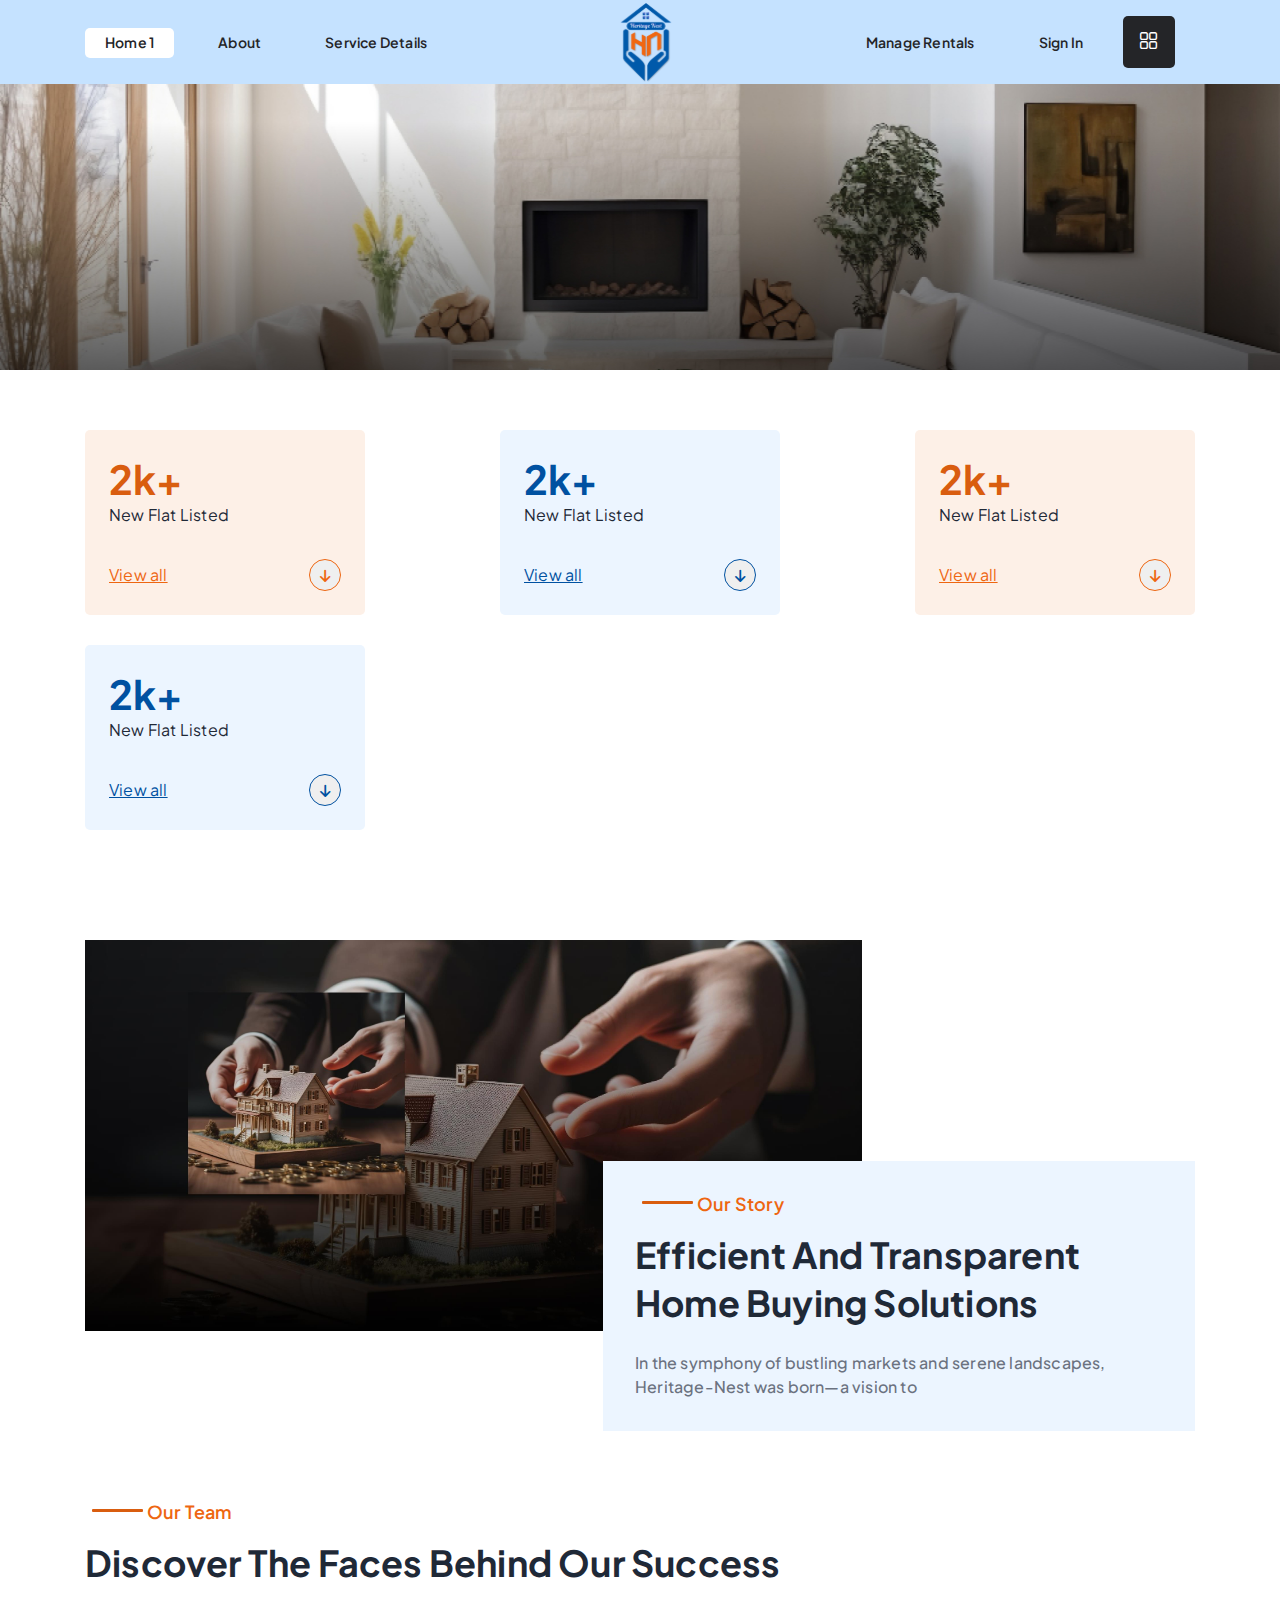
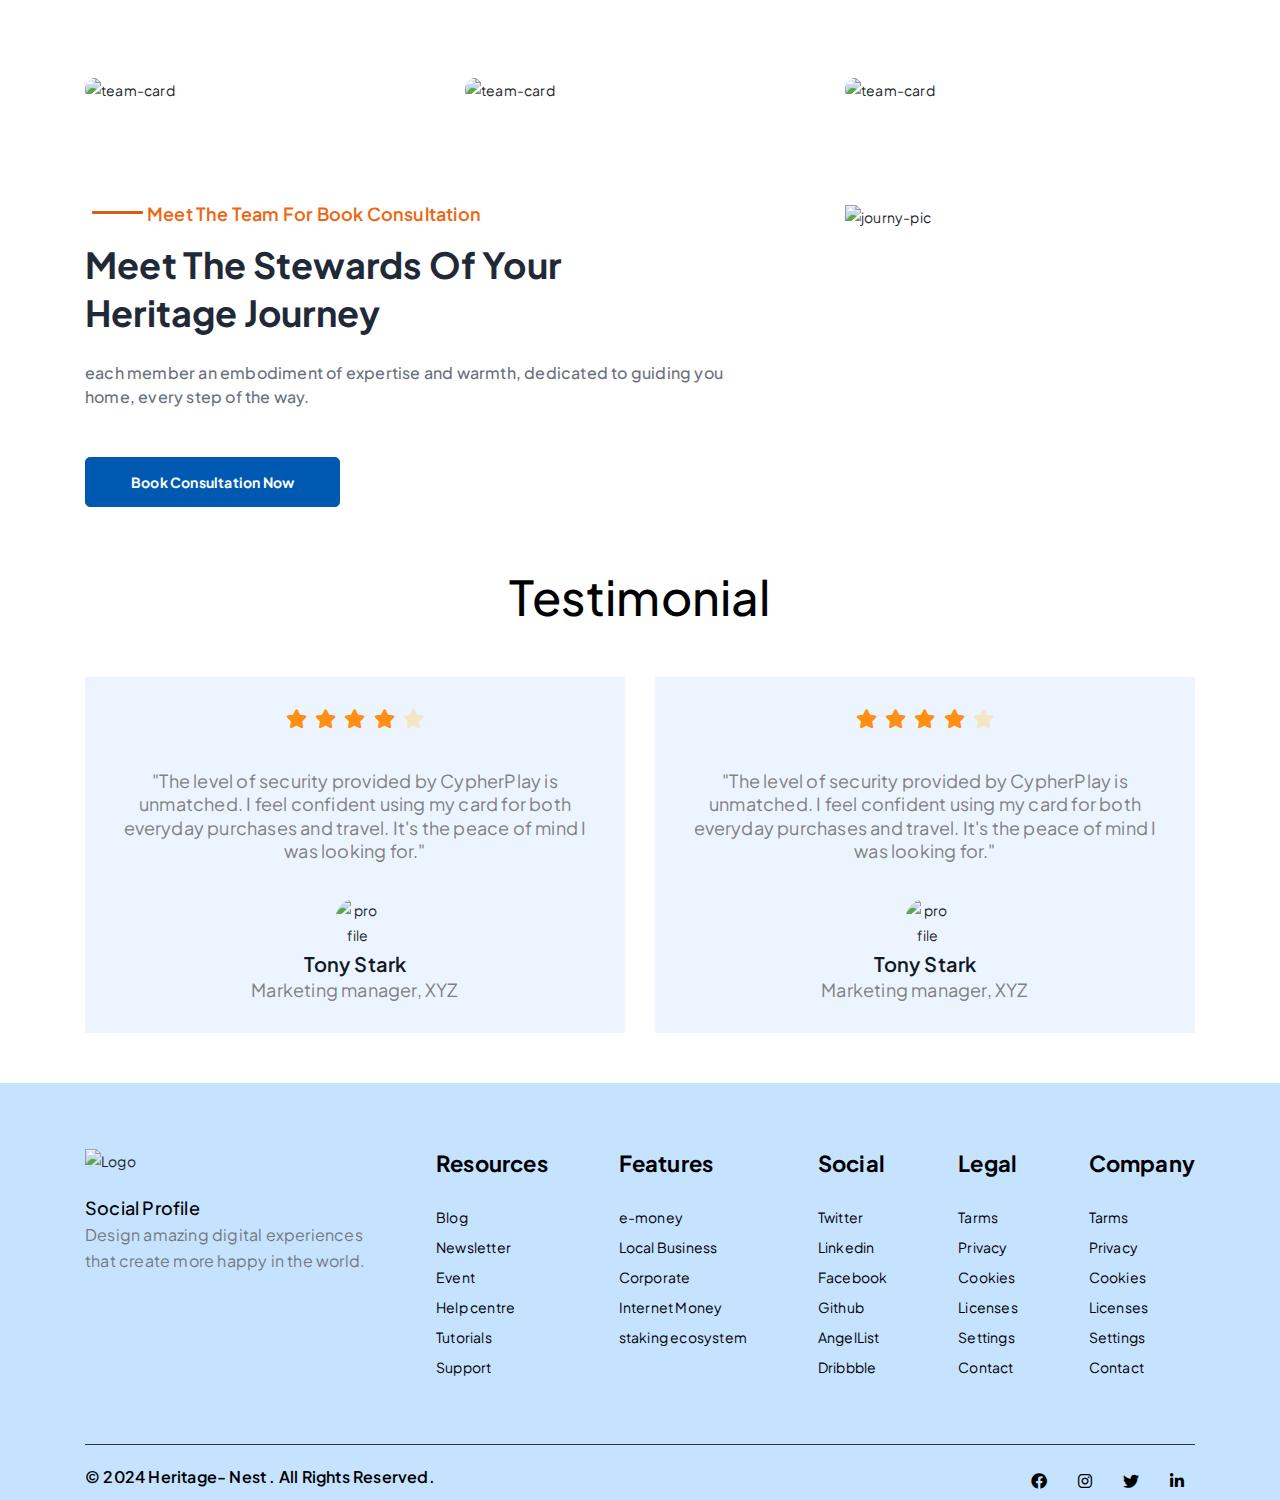
<file: about.html>
<!DOCTYPE html>
<html lang="en">

<head>
    <meta charset="utf-8">
    <meta name="keywords" content="Heritage-Nest">
    <meta name="description" content="Heritage-Nest">
    <meta name="viewport" content="width=device-width, initial-scale=1">
    <meta http-equiv="X-UA-Compatible" content="IE=edge">

    <title>Heritage-Nest</title>

    <!-- Apple Favicon -->
    <link rel="apple-touch-icon" href="assets/img/logo/favicon.svg">

    <!-- All Device Favicon -->
    <link rel="icon" href="assets/img/logo/icon.svg">

    <!-- Icon -->
    <link rel="stylesheet" href="assets/all-icons/myicon.css">

    <!-- Bootstrap -->
    <link rel="stylesheet" href="assets/css/bootstrap.min.css">

    <!-- Animate Css -->
    <link rel="stylesheet" href="assets/css/plugins/animate.min.css">

    <!-- Swiper Css -->
    <link rel="stylesheet" href="assets/css/plugins/swiper-bundle.min.css">

    <!-- Venobox Css -->
    <link rel="stylesheet" href="assets/css/plugins/venobox.min.css">

    <!-- Style -->
    <link rel="stylesheet" href="assets/css/style.css">

    <!-- Responsive -->
    <link rel="stylesheet" href="assets/css/responsive.css">

</head>

<body>

    <div id="main-wrapper">
        <header>
            <!-- Manu Bar Start -->
            <div class="menu-bar v1">
                <div class="container">
                    <div class="menu-content">
                        <nav class="main-menu">
                            <ul>
                                <li class="active">
                                    <a href="index.html">Home 1</a>
                                </li>
                                <li>
                                    <a href="about.html">About</a>
                                </li>
                                <li>
                                    <a href="services-details.html">Service Details</a>
                                </li>
                            </ul>
                        </nav>
                        <div class="menu-logo">
                            <a href="index.html"><img src="assets/img/logo/logo.svg" alt="logo"></a>
                        </div>
                        <div class="menu-right">
                            <nav class="main-menu">
                                <ul>
                                    <li>
                                        <a href="#">Manage Rentals</a>
                                    </li>
                                    <li>
                                        <a href="#">Sign In</a>
                                    </li>
                                </ul>
                            </nav>
                            <ul class="right-menur-btns">
                                <li>
                                    <button class="siderbar-btns"><i class="my-icon icon-category"></i></button>
                                    <button class="mobile-btns"><i class="my-icon icon-category"></i></button>
                                </li>
                            </ul>
                            <div class="mobile-menu-bar">
                                <div class="mobile-content">
                                    <ul class="social-link">
                                        <li><a href="#"><i class="my-icon icon-facebook"></i></a></li>
                                        <li><a href="#"><i class="my-icon icon-instagram"></i></a></li>
                                        <li><a href="#"><i class="my-icon icon-twitter"></i></a></li>
                                        <li><a href="#"><i class="my-icon icon-linkedin-in"></i></a></li>
                                    </ul>
                                </div>
                            </div>
                            <div class="siderbar-menu">
                                <div class="siderbar-header">
                                    <div class="canvas-logo">
                                        <a href="index.html"><img src="assets/img/logo/logo.svg" alt="logo"></a>
                                    </div>
                                    <button class="close-btn"><i class="my-icon icon-close"></i></button>
                                </div>
                                <div class="siderbar-body">
                                    <ul class="contact-list">
                                        <li>
                                            <h6>Office Address</h6>
                                            <p>123/A, Miranda City Likaoli <br> Prikano, Dope</p>
                                        </li>
                                        <li>
                                            <h6>Phone Number</h6>
                                            <p>+0989 7876 9865 9 <br> +(090) 8765 86543 85</p>
                                        </li>
                                        <li>
                                            <h6>Email Address</h6>
                                            <p>info@example.com <br>example.mail@hum.com</p>
                                        </li>
                                    </ul>
                                    <ul class="social-link">
                                        <li><a href="#"><i class="my-icon icon-facebook"></i></a></li>
                                        <li><a href="#"><i class="my-icon icon-instagram"></i></a></li>
                                        <li><a href="#"><i class="my-icon icon-twitter"></i></a></li>
                                        <li><a href="#"><i class="my-icon icon-linkedin-in"></i></a></li>
                                    </ul>
                                </div>
                            </div>
                        </div>
                    </div>
                </div>
            </div>
            <!-- Manu Bar End -->
        </header>
        <main>
            <!-- breatcumb Start -->
            <section class="breatcumb-section">
                <img src="assets/img/breatcumb/img-1.jpg" alt="breatecum-img">
            </section>
            <!-- breatcumb Start -->

            <!-- Fun Fact start -->
            <section class="fun-facts v1 pt-60 pb-60">
                <div class="container">
                    <ul class="counter-area">
                        <li class="wow animate__fadeInUp v1" data-wow-delay="0.1s" data-wow-offset="20" data-wow-duration="0.8s" style="visibility: visible; animation-duration: 0.8s; animation-delay: 0.1s; animation-name: fadeInUp;">
                            <div class="text">
                                <h2 class="text-2 text-bold"><span class="counter" data-count-min="100" data-count-max="400" data-count-duration="1000" data-count-delay="100" data-animated="true">2k</span><span class="text-orange">+</span><div class="swiper-pagination-bullet-active"></div></h2>
                                <h6 class="text-para-1">New Flat Listed</h6>
                            </div>
                            <div class="all-btn">
                                <a class="view-link" href="#">View all</a>
                                <button class="btn-arrow-down"><i class="my-icon icon-arrow-down"></i></button>
                            </div>

                        </li>
                        <li class="wow animate__fadeInUp v2" data-wow-delay="0.3s" data-wow-offset="20" data-wow-duration="0.8s" style="visibility: visible; animation-duration: 0.8s; animation-delay: 0.3s; animation-name: fadeInUp;">
                            <div class="text">
                                <h2 class="text-2 text-bold"><span class="counter" data-count-min="100" data-count-max="400" data-count-duration="1000" data-count-delay="100" data-animated="true">2k</span><span class="text-orange">+</span><div class="swiper-pagination-bullet-active"></div></h2>
                                <h6 class="text-para-1">New Flat Listed</h6>
                                <div class="all-btn">
                                    <a class="view-link" href="#">View all</a>
                                    <button class="btn-arrow-down"><i class="my-icon icon-arrow-down"></i></button>
                                </div>
                            </div>
                        </li>
                        <li class="wow animate__fadeInUp v1" data-wow-delay="0.5s" data-wow-offset="20" data-wow-duration="0.8s" style="visibility: visible; animation-duration: 0.8s; animation-delay: 0.5s; animation-name: fadeInUp;">
                            <div class="text">
                                <h2 class="text-2 text-bold"><span class="counter" data-count-min="100" data-count-max="400" data-count-duration="1000" data-count-delay="100" data-animated="true">2k</span><span class="text-orange">+</span><div class="swiper-pagination-bullet-active"></div></h2>
                                <h6 class="text-para-1">New Flat Listed</h6>
                                <div class="all-btn">
                                    <a class="view-link" href="#">View all</a>
                                    <button class="btn-arrow-down"><i class="my-icon icon-arrow-down"></i></button>
                                </div>
                            </div>
                        </li>
                        <li class="wow animate__fadeInUp v2" data-wow-delay="0.7s" data-wow-offset="20" data-wow-duration="0.8s" style="visibility: visible; animation-duration: 0.8s; animation-delay: 0.7s; animation-name: fadeInUp;">
                            <div class="text">
                                <h2 class="text-2 text-bold"><span class="counter" data-count-min="100" data-count-max="400" data-count-duration="1000" data-count-delay="100" data-animated="true">2k</span><span class="text-orange">+</span><div class="swiper-pagination-bullet-active"></div></h2>
                                <h6 class="text-para-1">New Flat Listed</h6>
                                <div class="all-btn">
                                    <a class="view-link" href="#">View all</a>
                                    <button class="btn-arrow-down"><i class="my-icon icon-arrow-down"></i></button>
                                </div>
                            </div>
                        </li>
                    </ul>
                </div>
            </section>
            <!-- Fun Fact end -->
            <!-- Story start -->
            <section class="story-section pt-50 pt-md-70 pb-120">
                <div class="container">
                    <div class="main-waper">
                        <div class="img-left">
                            <img src="assets/img/story/img-1.jpg" alt="story-img">
                        </div>
                        <div class="story-content">
                            <h5 class="sub-title">Our Story</h5>
                            <h2 class="title">Efficient and Transparent Home Buying Solutions</h2>
                            <p class="text-para-1">In the symphony of bustling markets and serene landscapes, Heritage-Nest was born—a vision to</p>
                        </div>
                    </div>
                </div>
            </section>
            <!-- Story End -->

            <!-- Our Team Start -->
            <section class="our-team v1 pt-50 pb-50 pt-md-70 pb-md-70 pt-xl-100 pb-xl-100">
                <div class="container">
                    <div class="section-title">
                        <h5 class="sub-title">Our Team</h5>
                        <h2 class="title">Discover the Faces Behind Our Success</h2>
                    </div>
                    <div class="row justify-content-center">
                        <div class="col-md-6 col-xl-4">
                            <div class="our-team-card wow animate__fadeInUp" data-wow-delay="0.1s" data-wow-offset="20" data-wow-duration="0.8s">
                                <div class="our-team-img">
                                    <img src="assets/img/our-team/img-1.jpg" alt="team-card">
                                </div>
                                <div class="our-team-content">
                                    <h5 class="text-5"><a href="team-details.html">Jonson Carry</a></h5>
                                    <h6 class="text-6">Architecture</h6>
                                    <p class="text-para-2 text-para-xl-1">Focus on excellent customer service to build lasting And relationships with clients.</p>
                                    <ul class="social-link">
                                        <li><a href="#"><i class="my-icon icon-facebook"></i></a>
                                        </li>
                                        <li><a href="#"><i class="my-icon icon-instagram"></i></a>
                                        </li>
                                        <li><a href="#"><i class="my-icon icon-twitter"></i></a>
                                        </li>
                                        <li><a href="#"><i class="my-icon icon-linkedin-in"></i></a>
                                        </li>
                                    </ul>
                                </div>
                            </div>
                        </div>
                        <div class="col-md-6 col-xl-4">
                            <div class="our-team-card wow animate__fadeInUp" data-wow-delay="0.3s" data-wow-offset="20" data-wow-duration="0.8s">
                                <div class="our-team-img">
                                    <img src="assets/img/our-team/img-2.jpg" alt="team-card">
                                </div>
                                <div class="our-team-content">
                                    <h5 class="text-5"><a href="team-details.html">Jonson Carry</a></h5>
                                    <h6 class="text-6">Architecture</h6>
                                    <p class="text-para-2 text-para-xl-1">Focus on excellent customer service to build lasting And relationships with clients.</p>
                                    <ul class="social-link">
                                        <li><a href="#"><i class="my-icon icon-facebook"></i></a>
                                        </li>
                                        <li><a href="#"><i class="my-icon icon-instagram"></i></a>
                                        </li>
                                        <li><a href="#"><i class="my-icon icon-twitter"></i></a>
                                        </li>
                                        <li><a href="#"><i class="my-icon icon-linkedin-in"></i></a>
                                        </li>
                                    </ul>
                                </div>
                            </div>
                        </div>
                        <div class="col-md-6 col-xl-4">
                            <div class="our-team-card wow animate__fadeInUp" data-wow-delay="0.5s" data-wow-offset="20" data-wow-duration="0.8s">
                                <div class="our-team-img">
                                    <img src="assets/img/our-team/img-3.jpg" alt="team-card">
                                </div>
                                <div class="our-team-content">
                                    <h5 class="text-5"><a href="team-details.html">Jonson Carry</a></h5>
                                    <h6 class="text-6">Architecture</h6>
                                    <p class="text-para-2 text-para-xl-1">Focus on excellent customer service to build lasting And relationships with clients.</p>
                                    <ul class="social-link">
                                        <li><a href="#"><i class="my-icon icon-facebook"></i></a>
                                        </li>
                                        <li><a href="#"><i class="my-icon icon-instagram"></i></a>
                                        </li>
                                        <li><a href="#"><i class="my-icon icon-twitter"></i></a>
                                        </li>
                                        <li><a href="#"><i class="my-icon icon-linkedin-in"></i></a>
                                        </li>
                                    </ul>
                                </div>
                            </div>
                        </div>
                    </div>
                </div>
            </section>
            <!-- Our Team End -->
            <!-- Journy Section Start -->
            <section class="journey-section mt-50 mb-50">
                <div class="container">
                    <div class="row">
                        <div class="col-lg-8">
                            <div class="content-left">
                                <h5 class="sub-title">Meet the Team For Book Consultation</h5>
                                <h2 class="title">Meet the stewards of your <br> heritage journey</h2>
                                <p class="text-para-1">each member an embodiment of expertise and warmth, dedicated to guiding you <br> home, every step of the way.
                                </p>
                                <button class="link-anime v1 round-border-sm ">Book Consultation Now</button>
                            </div>
                        </div>
                        <div class="col-lg-4">
                            <div class="content-right">
                                <img src="assets/img/book-councilation/img-1.png" alt="journy-pic">
                            </div>
                        </div>
                    </div>
                </div>
            </section>
            <!-- Journy Section End -->
            <!-- Testimonial Section Start -->
            <section class="testimonial v1 pt-50 pt-md-70 pb-50 pb-md-70">
                <div class="container">
                    <div class="section-title-center v1">
                        <h2 class="text-2 text-capital text-bold wow animate__fadeInUp" data-wow-delay="0.1s" data-wow-offset="20" data-wow-duration="0.8s">Testimonial</h2>
                    </div>
                    <div class="slider mt-50 mt-xl-60">
                        <div class="swiper-wrapper">
                            <div class="swiper-slide">
                                <div class="testimonial-card">
                                    <div class="star-retting">
                                        <ul class="star-mark star-5">
                                            <li><i class="my-icon icon-star-solid"></i>
                                            </li>
                                            <li><i class="my-icon icon-star-solid"></i>
                                            </li>
                                            <li><i class="my-icon icon-star-solid"></i>
                                            </li>
                                            <li><i class="my-icon icon-star-solid"></i>
                                            </li>
                                            <li><i class="my-icon icon-star-solid"></i>
                                            </li>
                                        </ul>
                                    </div>
                                    <div class="testimonial-content">
                                        <p class="text-para-1">"The level of security provided by CypherPlay is <br> unmatched. I feel confident using my card for both <br> everyday purchases and travel. It's the peace of mind I <br> was looking for."</p>
                                        <div class="testimonial-profile">
                                            <div class="profile-img">
                                                <img src="assets/img/testimonial/profile-1.png" alt="profile">
                                            </div>
                                            <div class="profile-content">
                                                <h4 class="text-4 text-bold">Tony Stark</h4>
                                                <p class="text-para-1">Marketing manager, XYZ</p>
                                            </div>
                                        </div>
                                    </div>
                                </div>
                            </div>
                            <div class="swiper-slide">
                                <div class="testimonial-card">
                                    <div class="star-retting">
                                        <ul class="star-mark star-5">
                                            <li><i class="my-icon icon-star-solid"></i>
                                            </li>
                                            <li><i class="my-icon icon-star-solid"></i>
                                            </li>
                                            <li><i class="my-icon icon-star-solid"></i>
                                            </li>
                                            <li><i class="my-icon icon-star-solid"></i>
                                            </li>
                                            <li><i class="my-icon icon-star-solid"></i>
                                            </li>
                                        </ul>
                                    </div>
                                    <div class="testimonial-content">
                                        <p class="text-para-1">"The level of security provided by CypherPlay is <br> unmatched. I feel confident using my card for both <br> everyday purchases and travel. It's the peace of mind I <br> was looking for."</p>
                                        <div class="testimonial-profile">
                                            <div class="profile-img">
                                                <img src="assets/img/testimonial/profile-2.png" alt="profile">
                                            </div>
                                            <div class="profile-content">
                                                <h4 class="text-4 text-bold">Tony Stark</h4>
                                                <p class="text-para-1">Marketing manager, XYZ</p>
                                            </div>
                                        </div>
                                    </div>
                                </div>
                            </div>
                            <div class="swiper-slide">
                                <div class="testimonial-card">
                                    <div class="star-retting">
                                        <ul class="star-mark star-5">
                                            <li><i class="my-icon icon-star-solid"></i>
                                            </li>
                                            <li><i class="my-icon icon-star-solid"></i>
                                            </li>
                                            <li><i class="my-icon icon-star-solid"></i>
                                            </li>
                                            <li><i class="my-icon icon-star-solid"></i>
                                            </li>
                                            <li><i class="my-icon icon-star-solid"></i>
                                            </li>
                                        </ul>
                                    </div>
                                    <div class="testimonial-content">
                                        <p class="text-para-1">"The level of security provided by CypherPlay is <br> unmatched. I feel confident using my card for both <br> everyday purchases and travel. It's the peace of mind I <br> was looking for."</p>
                                        <div class="testimonial-profile">
                                            <div class="profile-img">
                                                <img src="assets/img/testimonial/profile-1.png" alt="profile">
                                            </div>
                                            <div class="profile-content">
                                                <h4 class="text-4 text-bold">Tony Stark</h4>
                                                <p class="text-para-1">Marketing manager, XYZ</p>
                                            </div>
                                        </div>
                                    </div>
                                </div>
                            </div>
                            <div class="swiper-slide">
                                <div class="testimonial-card">
                                    <div class="star-retting">
                                        <ul class="star-mark star-5">
                                            <li><i class="my-icon icon-star-solid"></i>
                                            </li>
                                            <li><i class="my-icon icon-star-solid"></i>
                                            </li>
                                            <li><i class="my-icon icon-star-solid"></i>
                                            </li>
                                            <li><i class="my-icon icon-star-solid"></i>
                                            </li>
                                            <li><i class="my-icon icon-star-solid"></i>
                                            </li>
                                        </ul>
                                    </div>
                                    <div class="testimonial-content">
                                        <p class="text-para-1">"The level of security provided by CypherPlay is <br> unmatched. I feel confident using my card for both <br> everyday purchases and travel. It's the peace of mind I <br> was looking for."</p>
                                        <div class="testimonial-profile">
                                            <div class="profile-img">
                                                <img src="assets/img/testimonial/profile-2.png" alt="profile">
                                            </div>
                                            <div class="profile-content">
                                                <h4 class="text-4 text-bold">Tony Stark</h4>
                                                <p class="text-para-1">Marketing manager, XYZ</p>
                                            </div>
                                        </div>
                                    </div>
                                </div>
                            </div>
                        </div>
                    </div>
                </div>
            </section>
            <!-- Testimonial Section Start -->
        </main>
        <!-- Footer Start -->
        <footer>
            <div class="footer-section v1 ">
                <div class="info-footer">
                    <div class="container">
                        <div class="info-footer-content">
                            <div class="footer-widget">
                                <div class="footer-widget-content">
                                    <div class="footer-logo">
                                        <a href="index.html"><img src="assets/img/logo/logo.svg" alt="Logo"></a>
                                    </div>
                                    <h6 class="small-title mt-20">Social Profile</h6>
                                    <p class="text-para-1">Design amazing digital experiences <br> that create more happy in the world.</p>    
                                </div>
                            </div>
                            <div class="footer-widget">
                                <h4 class="footer-widget-title">Resources</h4>
                                <div class="footer-widget-content">
                                    <ul class="link-list">
                                        <li><a href="#">Blog</a></li>
                                        <li><a href="#">Newsletter</a></li>
                                        <li><a href="#">Event</a></li>
                                        <li><a href="#">Help centre</a></li>
                                        <li><a href="#">Tutorials</a></li>
                                        <li><a href="#">Support</a></li>
                                    </ul>
                                </div>
                            </div>
                            <div class="footer-widget">
                                <h4 class="footer-widget-title">Features</h4>
                                <div class="footer-widget-content">
                                    <ul class="link-list">
                                        <li><a href="#">e-money</a></li>
                                        <li><a href="#">Local Business</a></li>
                                        <li><a href="#">Corporate</a></li>
                                        <li><a href="#">Internet Money</a></li>
                                        <li><a href="#">staking ecosystem</a></li>
                                    </ul>
                                </div>
                            </div>
                            <div class="footer-widget">
                                <h4 class="footer-widget-title">Social</h4>
                                <div class="footer-widget-content">
                                    <ul class="link-list">
                                        <li><a href="#">Twitter</a></li>
                                        <li><a href="#">Linkedin</a></li>
                                        <li><a href="#">Facebook</a></li>
                                        <li><a href="#">Github</a></li>
                                        <li><a href="#">AngelList</a></li>
                                        <li><a href="#">Dribbble</a></li>
                                    </ul>
                                </div>
                            </div>
                            <div class="footer-widget">
                                <h4 class="footer-widget-title">Legal</h4>
                                <div class="footer-widget-content">
                                    <ul class="link-list">
                                        <li><a href="#">Tarms</a></li>
                                        <li><a href="#">Privacy</a></li>
                                        <li><a href="#">Cookies</a></li>
                                        <li><a href="#">Licenses</a></li>
                                        <li><a href="#">Settings</a></li>
                                        <li><a href="#">Contact</a></li>
                                    </ul>
                                </div>
                            </div>
                            <div class="footer-widget">
                                <h4 class="footer-widget-title">Company</h4>
                                <div class="footer-widget-content">
                                    <ul class="link-list">
                                        <li><a href="#">Tarms</a></li>
                                        <li><a href="#">Privacy</a></li>
                                        <li><a href="#">Cookies</a></li>
                                        <li><a href="#">Licenses</a></li>
                                        <li><a href="#">Settings</a></li>
                                        <li><a href="#">Contact</a></li>
                                    </ul>
                                </div>
                            </div>
                        </div>
                    </div>
                </div>
                <div class="footer-main v1">
                    <div class="container">
                        <div class="footer-main-content">
                            <h6 class="text">© 2024 Heritage- Nest . All rights reserved.</h6>
                            <div class="social-profile">
                                <ul class="social-link">
                                    <li><a href="#"><i class="my-icon icon-facebook"></i></a></li>
                                    <li><a href="#"><i class="my-icon icon-instagram"></i></a></li>
                                    <li><a href="#"><i class="my-icon icon-twitter"></i></a></li>
                                    <li><a href="#"><i class="my-icon icon-linkedin-in"></i></a></li>
                                </ul>
                            </div>
                        </div>
                    </div>
                </div>
            </div>
            <div class="back-to-top">
                <a href="#">
                    <i class="my-icon icon-arrow-up"></i>
                </a>
            </div>
        </footer>
        <!-- Footer Start -->
    </div>

    <!-- jQuery -->
    <script src="assets/js/jquery-3.7.1.min.js"></script>

    <!-- Bootstrap -->
    <script src="assets/js/bootstrap.min.js"></script>

    <!-- Anime JS -->
    <script src="assets/js/plugins/anime.min.js"></script>

    <!-- Swiper JS -->
    <script src="assets/js/plugins/swiper-bundle.min.js"></script>

    <!-- Venobox JS -->
    <script src="assets/js/plugins/venobox.min.js"></script>

    <!-- WOW JS -->
    <script src="assets/js/plugins/wow.min.js"></script>

    <!-- Index -->
    <script src="assets/js/index.js"></script>
</body>

</html>
</file>
<file: assets/all-icons/myicon.css>
@font-face {
  font-family: "icomoon";
  src: url("./icomoon.eot?74zehw");
  src: url("./icomoon.eot?74zehw#iefix") format("embedded-opentype"),
    url("./icomoon.ttf?74zehw") format("truetype"),
    url("./icomoon.woff?74zehw") format("woff"),
    url("./icomoon.svg?74zehw#icomoon") format("svg");
  font-weight: normal;
  font-style: normal;
  font-display: block;
}

i {
  font-family: "icomoon";
  speak: never;
  font-style: normal;
  font-weight: normal;
  font-variant: normal;
  text-transform: none;
  line-height: 1;
  -webkit-font-smoothing: antialiased;
  -moz-osx-font-smoothing: grayscale;
}

.icon-add-friend:before {
  content: "\e900";
}
.icon-angle-down:before {
  content: "\e901";
}
.icon-angle-left:before {
  content: "\e902";
}
.icon-angle-right:before {
  content: "\e903";
}
.icon-angle-up:before {
  content: "\e904";
}
.icon-apple:before {
  content: "\e905";
}
.icon-arrow-down:before {
  content: "\e906";
}
.icon-arrow-left:before {
  content: "\e907";
}
.icon-arrow-right:before {
  content: "\e908";
}
.icon-arrow-up:before {
  content: "\e909";
}
.icon-art-Quality:before {
  content: "\e90a";
}
.icon-bag:before {
  content: "\e90b";
}
.icon-bank:before {
  content: "\e90c";
}
.icon-batch:before {
  content: "\e90d";
}
.icon-blot:before {
  content: "\e90e";
}
.icon-calendar:before {
  content: "\e90f";
}
.icon-car:before {
  content: "\e910";
}
.icon-category:before {
  content: "\e911";
}
.icon-chart-square:before {
  content: "\e912";
}
.icon-chatting:before {
  content: "\e913";
}
.icon-check:before {
  content: "\e914";
}
.icon-clock:before {
  content: "\e915";
}
.icon-close:before {
  content: "\e917";
}
.icon-cloud-restore:before {
  content: "\e918";
}
.icon-coin:before {
  content: "\e919";
}
.icon-colors-square:before {
  content: "\e91a";
}
.icon-comments:before {
  content: "\e91b";
}
.icon-Communication:before {
  content: "\e91c";
}
.icon-cradit-card-2:before {
  content: "\e91d";
}
.icon-cradit-card:before {
  content: "\e91e";
}
.icon-diler-2:before {
  content: "\e91f";
}
.icon-diler-pad:before {
  content: "\e920";
}
.icon-diler-solid:before {
  content: "\e921";
}
.icon-diler:before {
  content: "\e922";
}
.icon-dollar-circle:before {
  content: "\e923";
}
.icon-dollar:before {
  content: "\e926";
}
.icon-envelope-solid:before {
  content: "\e928";
}
.icon-envelope-v2:before {
  content: "\e929";
}
.icon-envelope:before {
  content: "\e92a";
}
.icon-facebook:before {
  content: "\e92b";
}
.icon-flash-circle:before {
  content: "\e92c";
}
.icon-flexible-hours:before {
  content: "\e92d";
}
.icon-folder:before {
  content: "\e92e";
}
.icon-global:before {
  content: "\e92f";
}
.icon-graph:before {
  content: "\e930";
}
.icon-health-insurance:before {
  content: "\e931";
}
.icon-home:before {
  content: "\e932";
}
.icon-initiatives:before {
  content: "\e933";
}
.icon-instagram:before {
  content: "\e934";
}
.icon-insurance:before {
  content: "\e935";
}
.icon-lamp-on:before {
  content: "\e936";
}
.icon-layers:before {
  content: "\e937";
}
.icon-layout:before {
  content: "\e938";
}
.icon-linkedin-in:before {
  content: "\e939";
}
.icon-location-dot-solid:before {
  content: "\e93a";
}
.icon-location-dot:before {
  content: "\e93b";
}
.icon-magnifying-glass:before {
  content: "\e93c";
}
.icon-massage:before {
  content: "\e93d";
}
.icon-medium:before {
  content: "\e93e";
}
.icon-minus:before {
  content: "\e93f";
}
.icon-pay-mony:before {
  content: "\e940";
}
.icon-pencil-c:before {
  content: "\e941";
}
.icon-play-t:before {
  content: "\e942";
}
.icon-plus:before {
  content: "\e943";
}
.icon-presention-chart:before {
  content: "\e944";
}
.icon-profit:before {
  content: "\e949";
}
.icon-quotes-2:before {
  content: "\e94a";
}
.icon-quotes:before {
  content: "\e94b";
}
.icon-red-flag:before {
  content: "\e94c";
}
.icon-roket:before {
  content: "\e94d";
}
.icon-round-layer:before {
  content: "\e94e";
}
.icon-search-status:before {
  content: "\e94f";
}
.icon-security-card:before {
  content: "\e950";
}
.icon-share:before {
  content: "\e951";
}
.icon-shild-user:before {
  content: "\e952";
}
.icon-shoping-bag:before {
  content: "\e953";
}
.icon-star-solid:before {
  content: "\e954";
}
.icon-star:before {
  content: "\e955";
}
.icon-support:before {
  content: "\e956";
}
.icon-taddy:before {
  content: "\e957";
}
.icon-teamwork:before {
  content: "\e958";
}
.icon-telegram:before {
  content: "\e959";
}
.icon-timeliness:before {
  content: "\e95a";
}
.icon-timer:before {
  content: "\e95b";
}
.icon-touchscreen:before {
  content: "\e95c";
}
.icon-twiter-x:before {
  content: "\e95d";
}
.icon-twitter:before {
  content: "\e95e";
}
.icon-user:before {
  content: "\e95f";
}
.icon-users:before {
  content: "\e960";
}
.icon-wallate:before {
  content: "\e961";
}
.icon-drag-flige:before {
  content: "\e927";
}
.icon-message:before {
  content: "\e962";
}
.icon-book-mark:before {
  content: "\e963";
}
.icon-batch-2:before {
  content: "\e964";
}
</file>
<file: assets/css/style.css>
@charset "UTF-8";
/*
Theme Name: Heritage-Nest
Theme URI: 
Design by: 
Developed by: Humaion Kobir
Version: 1.0
License: 
Tags: 
*/
/*================================================
[  Table of contents  ]
================================================

    1 Theme Default

    2 Manu Bar

    3 Banner


======================================
[ End table content ]
======================================*/
/* =================
    Google Fonts 
===================*/
@import url("https://fonts.googleapis.com/css2?family=DM+Sans:opsz,wght@9..40,400;9..40,500;9..40,600;9..40,700&family=Manrope:wght@400;500;600;700&family=Marcellus&family=Oswald:wght@400;500;600;700&family=Plus+Jakarta+Sans:wght@400;500;600;700;800&display=swap");
/* =================
    Root Color 
=================*/
:root {
  --color-white: #ffffff;
  --color-white2: #f1f3f3;
  --color-white3: #f7f7f7;
  --color-white4: #f2f2f2;
  --color-white5: #f5f6f8;
  --color-white6: #f2f4f8;
  --color-black: #242528;
  --color-black2: #1a1b1d;
  --color-black3: #2b2c30;
  --color-black4: #131217;
  --color-black5: #232229;
  --color-black6: #1c1b21;
  --color-black7: #212224;
  --color-black8: #121515;
  --color-black9: #000303;
  --color-black10: #0a305b;
  --color-black11: #0b2e56;
  --color-black12: #001636;
  --color-black13: #2b3e59;
  --color-gBlack: #76797c;
  --color-gBlack2: #e4e4e4;
  --color-gBlack3: #c2c2c2;
  --color-gBlack4: #909294;
  --color-gBlack5: #d3d3d4;
  --color-gBlack6: #a7b7b1;
  --color-gBlack7: #e6f1ec;
  --color-gBlack8: #9fa5ab;
  --color-gBlack9: #385a56;
  --color-gBlack10: #95c2c2;
  --color-gBlack11: #aeaeae;
  --color-gBlack12: #b7c6c9;
  --color-gBlack13: #b5c3d3;
  --color-gBlack14: #8a90a2;
  --color-gBlack15: #adc2d9;
  --color-gBlack16: #667386;
  --color-gBlack17: #546d81;
  --color-gBlack18: #322e2e;
  --color-border: #323438;
  --color-border2: #706d7b;
  --color-border3: #abacae;
  --color-border4: #e9ebef;
  --color-border5: #2e3131;
  --color-border6: #0d3665;
  --color-border7: #666a80;
  --color-border8: #333333;
  --color-border9: #e2e2e2;
  --color-border10: #d3d3d3;
  --color-blue: #C5E2FF;
  --color-blue2: #65dfcf;
  --color-blue3: #2ee7bc;
  --color-blue4: #0dd1a4;
  --color-blue5: #1cc79e;
  --color-lgreen: #358a7f;
  --color-dGreen: #136655;
  --color-dGreen2: #014444;
  --color-dGreen3: #0c6c6c;
  --color-dGreen4: #024f4f;
  --color-dGreen5: #003d2d;
  --color-dGreen6: #004533;
  --color-dGreen7: #02553f;
  --color-dGreen8: #00473c;
  --color-green: #0dc79c;
  --color-green2: #edf8f3;
  --color-green3: #29e2b6;
  --color-green4: #00b365;
  --color-green5: #00b011;
  --color-lblue: #d9f6ef;
  --color-lblue2: #edf8f3;
  --color-lime: #e1ffa0;
  --color-yellow: #fee24f;
  --color-yellow2: #ffeb5f;
  --color-greenC: #24b277;
  --color-dBlue: #0072ff;
  --color-lBlue: #77a7bf;
  --color-lBlue2: #39a3f8;
  --color-lBlue3: #26c3f7;
  --color-lBlue4: #05a6f0;
  --color-lBlue5: #0181f9;
  --color-dBlue1: #00234b;
  --color-dBlue2: #012753;
  --color-dBlue3: #001534;
  --color-orange: #f3b12e;
  --color-orange2: #f4af62;
  --color-orange3: #ffba08;
  --color-orange4: #ff8f13;
  --color-pink: #e5195d;
  --color-pink2: #e03e5c;
  --color-lime2: #99d320;
  --color-purple: #5028ff;
  --color-purple2: #7a5bff;
  --color-purple3: #e479fa;
  --color-red: #ff592c;
  --color-red2: #ff744f;
  --color-bluGradient: linear-gradient(89deg, #188be8 3.4%, #27cbf9 105.57%);
  --color-tr: transparent;
}

/*! normalize.css v8.0.1 | MIT License | github.com/necolas/normalize.css */
/* Document
   ========================================================================== */
/**
 * 1. Correct the line height in all browsers.
 * 2. Prevent adjustments of font size after orientation changes in iOS.
 */
html {
  line-height: 1.15; /* 1 */
  -webkit-text-size-adjust: 100%; /* 2 */
}

/* Sections
   ========================================================================== */
/**
 * Remove the margin in all browsers.
 */
body {
  margin: 0;
}

/**
 * Render the `main` element consistently in IE.
 */
main {
  display: block;
}

/**
 * Correct the font size and margin on `h1` elements within `section` and
 * `article` contexts in Chrome, Firefox, and Safari.
 */

/* Grouping content
   ========================================================================== */
/**
 * 1. Add the correct box sizing in Firefox.
 * 2. Show the overflow in Edge and IE.
 */

/**
 * 1. Correct the inheritance and scaling of font size in all browsers.
 * 2. Correct the odd `em` font sizing in all browsers.
 */

/* Text-level semantics
   ========================================================================== */
/**
 * Remove the gray background on active links in IE 10.
 */
a {
  background-color: transparent;
}

/**
 * 1. Remove the bottom border in Chrome 57-
 * 2. Add the correct text decoration in Chrome, Edge, IE, Opera, and Safari.
 */

/**
 * Add the correct font weight in Chrome, Edge, and Safari.
 */

/**
 * 1. Correct the inheritance and scaling of font size in all browsers.
 * 2. Correct the odd `em` font sizing in all browsers.
 */

/**
 * Add the correct font size in all browsers.
 */

/**
 * Prevent `sub` and `sup` elements from affecting the line height in
 * all browsers.
 */

/* Embedded content
   ========================================================================== */
/**
 * Remove the border on images inside links in IE 10.
 */
img {
  border-style: none;
}

/* Forms
   ========================================================================== */
/**
 * 1. Change the font styles in all browsers.
 * 2. Remove the margin in Firefox and Safari.
 */
button,
input,
select {
  font-family: inherit; /* 1 */
  font-size: 100%; /* 1 */
  line-height: 1.15; /* 1 */
  margin: 0; /* 2 */
}

/**
 * Show the overflow in IE.
 * 1. Show the overflow in Edge.
 */
button,
input {
  /* 1 */
  overflow: visible;
}

/**
 * Remove the inheritance of text transform in Edge, Firefox, and IE.
 * 1. Remove the inheritance of text transform in Firefox.
 */
button,
select {
  /* 1 */
  text-transform: none;
}

/**
 * Correct the inability to style clickable types in iOS and Safari.
 */
button,
[type=button],
[type=submit] {
  -webkit-appearance: button;
}

/**
 * Remove the inner border and padding in Firefox.
 */
button::-moz-focus-inner,
[type=button]::-moz-focus-inner,
[type=submit]::-moz-focus-inner {
  border-style: none;
  padding: 0;
}

/**
 * Restore the focus styles unset by the previous rule.
 */
button:-moz-focusring,
[type=button]:-moz-focusring,
[type=submit]:-moz-focusring {
  outline: 1px dotted ButtonText;
}

/**
 * Correct the padding in Firefox.
 */

/**
 * 1. Correct the text wrapping in Edge and IE.
 * 2. Correct the color inheritance from `fieldset` elements in IE.
 * 3. Remove the padding so developers are not caught out when they zero out
 *    `fieldset` elements in all browsers.
 */

/**
 * Add the correct vertical alignment in Chrome, Firefox, and Opera.
 */

/**
 * Remove the default vertical scrollbar in IE 10+.
 */

/**
 * 1. Add the correct box sizing in IE 10.
 * 2. Remove the padding in IE 10.
 */

/**
 * Correct the cursor style of increment and decrement buttons in Chrome.
 */
[type=number]::-webkit-inner-spin-button,
[type=number]::-webkit-outer-spin-button {
  height: auto;
}

/**
 * 1. Correct the odd appearance in Chrome and Safari.
 * 2. Correct the outline style in Safari.
 */

/**
 * Remove the inner padding in Chrome and Safari on macOS.
 */

/**
 * 1. Correct the inability to style clickable types in iOS and Safari.
 * 2. Change font properties to `inherit` in Safari.
 */
::-webkit-file-upload-button {
  -webkit-appearance: button; /* 1 */
  font: inherit; /* 2 */
}

/* Interactive
   ========================================================================== */
/*
 * Add the correct display in Edge, IE 10+, and Firefox.
 */

/*
 * Add the correct display in all browsers.
 */

/* Misc
   ========================================================================== */
/**
 * Add the correct display in IE 10+.
 */

/**
 * Add the correct display in IE 10.
 */

/*====================
	 Default
======================*/
*,
html,
body,
div,
span,
iframe,
h2,
h4,
h5,
h6,
p,
a,
img,
i,
ul,
li,
footer,
header,
nav,
section,
::before,
::after {
  margin: 0;
  padding: 0;
  border: 0;
}

*,
::before,
::after {
  outline: none;
  -webkit-box-sizing: border-box;
          box-sizing: border-box;
}


footer,
header,
nav,
section {
  display: block;
}

ul,
li {
  list-style: none;
}

img {
  vertical-align: middle;
}

iframe {
  max-width: 100%;
}

input,
select {
  border-radius: 0;
  font-size: 14px;
  min-width: auto;
  letter-spacing: 1.4px;
  -webkit-box-sizing: border-box;
          box-sizing: border-box;
  line-height: 1.6;
  height: 50px;
  padding: 0px 20px;
  vertical-align: middle;
}

input:focus,
select:focus {
  outline: none;
  -webkit-box-shadow: 0 0 0 0em rgba(0, 123, 255, 0.25);
          box-shadow: 0 0 0 0em rgba(0, 123, 255, 0.25);
}

input[type=submit] {
  padding: 13px 15px;
  height: 40px;
  font-size: 15px;
  font-weight: 500;
  text-decoration: none;
  letter-spacing: 0.5px;
  border: none;
}

input[type=submit],
input[type=button] {
  cursor: pointer;
}

/*=====================
    1 Theme Default
=======================*/
.row,
.container {
  --bs-gutter-x: 1.875rem;
}

html,
body {
  overflow-x: hidden;
}

body {
  font-family: "Plus Jakarta Sans", sans-serif;
  font-size: 14px;
  line-height: 25px;
  letter-spacing: 0.2px;
  word-spacing: 0px;
  word-wrap: break-word;
  background: var(--color-white);
}


h2,
h4,
h5,
h6 {
  color: black;
  text-transform: capitalize;
}

h2:not(.font-v1, .font-v2, .font-v3, .font-v4),
h4:not(.font-v1, .font-v2, .font-v3, .font-v4),
h5:not(.font-v1, .font-v2, .font-v3, .font-v4),
h6:not(.font-v1, .font-v2, .font-v3, .font-v4) {
  font-family: "Plus Jakarta Sans", sans-serif;
}

h2 {
  font-size: 48px;
  line-height: 60px;
}

h4 {
  font-size: 24px;
  line-height: 36px;
}

h5 {
  font-size: 20px;
  line-height: 30px;
}

h6 {
  font-size: 18px;
  line-height: 28px;
}

p {
  font-size: 16px;
  font-weight: 400;
  margin: 0;
  padding: 0;
  line-height: 26px;
  color: var(--color-gBlack);
}

a,
button {
  outline: none;
  cursor: pointer;
  color: var(--color-black);
  -webkit-transition: all 0.4s ease;
  transition: all 0.4s ease;
}
a:hover,
button:hover {
  color: var(--color-blue2);
  outline: none;
}

a {
  text-decoration: none;
}
a:hover {
  color: var(--color-blue);
  text-decoration: none;
}

input,
select {
  -webkit-transition: all 0.4s ease;
  transition: all 0.4s ease;
}

/* Generate Margin Classes */

.mt-8 {
  margin-top: 8px;
}

.mt-16 {
  margin-top: 16px;
}

.mt-20 {
  margin-top: 20px;
}

.mt-24 {
  margin-top: 24px;
}

.mt-30 {
  margin-top: 30px;
}

.mt-32 {
  margin-top: 32px;
}

.mt-40 {
  margin-top: 40px;
}

.mt-50 {
  margin-top: 50px;
}

.mt-82 {
  margin-top: 82px;
}

.mt-130 {
  margin-top: 130px;
}

.mb-50 {
  margin-bottom: 50px;
}

/* Generate Margin Direction Classes */

/* Generate Padding Classes */

.pt-50 {
  padding-top: 50px;
}

.pt-60 {
  padding-top: 60px;
}

.pb-50 {
  padding-bottom: 50px;
}

.pb-60 {
  padding-bottom: 60px;
}

.pb-120 {
  padding-bottom: 120px;
}

/* Generate Padding Direction Classes */
.section-title.v1 .sub-title, .section-title.v3 .sub-title, .section-title.v5 .sub-title,
.section-title-center.v1 .sub-title,
.section-title-center.v3 .sub-title,
.section-title-center.v5 .sub-title {
  position: relative;
  font-size: 13px;
  line-height: 23px;
  font-weight: 500;
  text-transform: uppercase;
  padding-left: 17px;
}
.section-title.v1 .sub-title::before, .section-title.v3 .sub-title::before, .section-title.v5 .sub-title::before,
.section-title-center.v1 .sub-title::before,
.section-title-center.v3 .sub-title::before,
.section-title-center.v5 .sub-title::before {
  position: absolute;
  content: "";
  width: 12px;
  height: 12px;
  top: 6px;
  left: 0;
  border-radius: 50px;
}
.section-title.v1 .sub-title.v1, .section-title.v3 .sub-title.v1, .section-title.v5 .sub-title.v1,
.section-title-center.v1 .sub-title.v1,
.section-title-center.v3 .sub-title.v1,
.section-title-center.v5 .sub-title.v1 {
  color: var(--color-lblue);
}
.section-title.v1 .sub-title.v1::before, .section-title.v3 .sub-title.v1::before, .section-title.v5 .sub-title.v1::before,
.section-title-center.v1 .sub-title.v1::before,
.section-title-center.v3 .sub-title.v1::before,
.section-title-center.v5 .sub-title.v1::before {
  background: var(--color-blue);
}
.section-title.v1 .sub-title.v2, .section-title.v3 .sub-title.v2, .section-title.v5 .sub-title.v2,
.section-title-center.v1 .sub-title.v2,
.section-title-center.v3 .sub-title.v2,
.section-title-center.v5 .sub-title.v2 {
  color: var(--color-black2);
}
.section-title.v1 .sub-title.v2::before, .section-title.v3 .sub-title.v2::before, .section-title.v5 .sub-title.v2::before,
.section-title-center.v1 .sub-title.v2::before,
.section-title-center.v3 .sub-title.v2::before,
.section-title-center.v5 .sub-title.v2::before {
  background: var(--color-black2);
}
.section-title.v1 .sub-title.v3, .section-title.v3 .sub-title.v3, .section-title.v5 .sub-title.v3,
.section-title-center.v1 .sub-title.v3,
.section-title-center.v3 .sub-title.v3,
.section-title-center.v5 .sub-title.v3 {
  color: var(--color-white);
}
.section-title.v1 .sub-title.v3::before, .section-title.v3 .sub-title.v3::before, .section-title.v5 .sub-title.v3::before,
.section-title-center.v1 .sub-title.v3::before,
.section-title-center.v3 .sub-title.v3::before,
.section-title-center.v5 .sub-title.v3::before {
  background: var(--color-white);
}
.section-title.v1 .sub-title.v4, .section-title.v3 .sub-title.v4, .section-title.v5 .sub-title.v4,
.section-title-center.v1 .sub-title.v4,
.section-title-center.v3 .sub-title.v4,
.section-title-center.v5 .sub-title.v4 {
  color: var(--color-black2);
}
.section-title.v1 .sub-title.v4::before, .section-title.v3 .sub-title.v4::before, .section-title.v5 .sub-title.v4::before,
.section-title-center.v1 .sub-title.v4::before,
.section-title-center.v3 .sub-title.v4::before,
.section-title-center.v5 .sub-title.v4::before {
  background: var(--color-blue);
}
.section-title.v1 .sub-title.v5, .section-title.v1 .sub-title.v6, .section-title.v3 .sub-title.v5, .section-title.v3 .sub-title.v6, .section-title.v5 .sub-title.v5, .section-title.v5 .sub-title.v6,
.section-title-center.v1 .sub-title.v5,
.section-title-center.v1 .sub-title.v6,
.section-title-center.v3 .sub-title.v5,
.section-title-center.v3 .sub-title.v6,
.section-title-center.v5 .sub-title.v5,
.section-title-center.v5 .sub-title.v6 {
  padding-left: 0px;
}
.section-title.v1 .sub-title.v5::before, .section-title.v1 .sub-title.v6::before, .section-title.v3 .sub-title.v5::before, .section-title.v3 .sub-title.v6::before, .section-title.v5 .sub-title.v5::before, .section-title.v5 .sub-title.v6::before,
.section-title-center.v1 .sub-title.v5::before,
.section-title-center.v1 .sub-title.v6::before,
.section-title-center.v3 .sub-title.v5::before,
.section-title-center.v3 .sub-title.v6::before,
.section-title-center.v5 .sub-title.v5::before,
.section-title-center.v5 .sub-title.v6::before {
  content: none;
}
.section-title.v1 .sub-title.v6, .section-title.v3 .sub-title.v6, .section-title.v5 .sub-title.v6,
.section-title-center.v1 .sub-title.v6,
.section-title-center.v3 .sub-title.v6,
.section-title-center.v5 .sub-title.v6 {
  color: var(--color-white);
}
.section-title ~ .row,
.section-title-center ~ .row {
  margin-top: 60px;
}


.right-content ul {
  display: -webkit-box;
  display: -ms-flexbox;
  display: flex;
  -ms-flex-wrap: wrap;
  flex-wrap: wrap;
}

.section-title-center {
  text-align: center;
}
.section-title-center .sub-title {
  margin-left: auto;
  margin-right: auto;
}
.section-title-center .sub-title {
  display: inline-block;
}

.link-anime.v1, .link-anime.v2 {
  display: -webkit-inline-box;
  display: -ms-inline-flexbox;
  display: inline-flex;
  -webkit-box-align: center;
  -ms-flex-align: center;
  align-items: center;
  -webkit-box-pack: center;
  -ms-flex-pack: center;
  justify-content: center;
  font-size: 14px;
  font-weight: 700;
  line-height: 24px;
  letter-spacing: 0.2px;
}
.link-anime.v1, .link-anime.v2 {
  gap: 30px;
}
.link-anime.round-border-sm {
  border-radius: 5px;
}
.link-anime.v1 {
  color: var(--color-white);
  background: #0059B1;
  border: 1px solid #0059B1;
}
.link-anime.v1:hover {
  color: var(--color-black);
  background: transparent;
  border: 1px solid #0059B1;
}
.link-anime.v2 {
  color: var(--color-black);
  background: var(--color-white);
}
.link-anime.v2:hover {
  color: var(--color-white);
  background: var(--color-black);
}

.link-anime {
  padding: 12px 45px;
}


.slider-btns {
  display: -webkit-box;
  display: -ms-flexbox;
  display: flex;
  -webkit-box-align: center;
  -ms-flex-align: center;
  align-items: center;
  -ms-flex-wrap: wrap;
  flex-wrap: wrap;
  gap: 30px;
}
@-webkit-keyframes b-zoom {
  0% {
    opacity: 0.8;
    -webkit-transform: scale(1);
    transform: scale(1);
  }
  100% {
    -webkit-transform: scale(1.3);
    transform: scale(1.3);
    opacity: 0;
  }
}
@keyframes b-zoom {
  0% {
    opacity: 0.8;
    -webkit-transform: scale(1);
    transform: scale(1);
  }
  100% {
    -webkit-transform: scale(1.3);
    transform: scale(1.3);
    opacity: 0;
  }
}

.star-mark {
  display: -webkit-box;
  display: -ms-flexbox;
  display: flex;
  -webkit-box-align: center;
  -ms-flex-align: center;
  align-items: center;
  gap: 8px;
}
.star-mark .my-icon {
  font-size: 19px;
  color: var(--color-orange4);
}
 .star-mark.star-5 li:nth-child(1) .my-icon::before, .star-mark.star-5 li:nth-child(2) .my-icon::before, .star-mark.star-5 li:nth-child(3) .my-icon::before, .star-mark.star-5 li:nth-child(4) .my-icon::before, .star-mark.star-5 li:nth-child(5) .my-icon::before {
  content: "\e955";
}

.back-to-top a {
  position: fixed;
  right: 50px;
  bottom: 30px;
  height: 46px;
  width: 46px;
  font-size: 16px;
  line-height: 48px;
  border-radius: 50px;
  color: var(--color-black);
  text-align: center;
  opacity: 0;
  visibility: hidden;
  background: var(--color-blue3);
  z-index: 50;
  -webkit-transition: all 200ms linear;
  -webkit-transform: translateY(15px);
          transform: translateY(15px);
  transition: all 200ms linear;
}
.back-to-top.show a {
  opacity: 1;
  visibility: visible;
  -webkit-transform: translateY(0px);
          transform: translateY(0px);
}

.my-select {
  position: relative;
  display: inline-block;
}
.my-select .current {
  position: relative;
  padding: 0px 40px 0px 20px;
  height: 50px;
  font-weight: 400;
  font-size: 16px;
  line-height: 30px;
  border-radius: 5px;
  border: 1px solid #babcbd;
  letter-spacing: 1.4px;
  color: var(--color-gBlack);
  background: var(--color-white);
}
.my-select .current::before {
  position: absolute;
  font-size: 10px;
  top: 50%;
  right: 20px;
  content: "\e901";
  color: #6beedd;
  font-family: "icomoon";
  -moz-osx-font-smoothing: grayscale;
  -webkit-transform: translateY(-50%);
  transform: translateY(-50%);
  -webkit-transition: all 0.4s ease;
  transition: all 0.4s ease;
}
.my-select .current.open::before {
  -webkit-transform: translateY(-50%) rotate(180deg);
  transform: translateY(-50%) rotate(180deg);
}
.my-select .list {
  position: absolute;
  width: 100%;
  top: 110%;
  display: -webkit-box;
  display: -ms-flexbox;
  display: flex;
  -webkit-box-orient: vertical;
  -webkit-box-direction: normal;
  -ms-flex-direction: column;
  flex-direction: column;
  -webkit-box-shadow: 0 0 30px rgba(0, 0, 0, 0.09);
          box-shadow: 0 0 30px rgba(0, 0, 0, 0.09);
  background: var(--color-white);
  opacity: 0;
  visibility: hidden;
  -webkit-transition: all 0.4s ease;
  transition: all 0.4s ease;
  z-index: 2;
}
.my-select .list.open {
  top: 100%;
  opacity: 1;
  visibility: visible;
}
.my-select .list li {
  cursor: pointer;
  padding: 10px 20px;
  font-weight: 400;
  font-size: 14px;
  line-height: 24px;
  -webkit-transition: all 0.4s ease;
  transition: all 0.4s ease;
}
.my-select .list li:hover {
  padding: 10px 20px 10px 24px;
  color: #6beedd;
}
.my-select .list li ~ li {
  border-top: 1px solid var(--color-border4);
}

.slider {
  position: relative;
  overflow: hidden;
}
.slider .slider-pagination.v1, .slider .slider-pagination.v2 {
  display: -webkit-box;
  display: -ms-flexbox;
  display: flex;
  -webkit-box-pack: center;
  -ms-flex-pack: center;
  justify-content: center;
  -ms-flex-wrap: wrap;
  flex-wrap: wrap;
  gap: 15px;
}

.slider-btns.v1 .prev-btn,
.slider-btns.v1 .next-btn, .slider-btns.v2 .prev-btn,
.slider-btns.v2 .next-btn {
  position: relative;
  width: 40px;
  height: 40px;
  text-align: center;
  font-size: 14px;
  line-height: 40px;
  border-radius: 80px;
  z-index: 1;
}
.slider-btns.v1 .prev-btn::before,
.slider-btns.v1 .next-btn::before, .slider-btns.v2 .prev-btn::before,
.slider-btns.v2 .next-btn::before {
  position: absolute;
  content: "";
  width: 100%;
  height: 100%;
  top: 0;
  left: 0;
  border-radius: 80px;
  -webkit-transition: all 0.4s ease;
  transition: all 0.4s ease;
  z-index: -1;
}
.slider-btns.v1 .prev-btn:hover,
.slider-btns.v1 .next-btn:hover, .slider-btns.v2 .prev-btn:hover,
.slider-btns.v2 .next-btn:hover {
  color: #5490CB;
}
.slider-btns.v1 .prev-btn:hover::before,
.slider-btns.v1 .next-btn:hover::before, .slider-btns.v2 .prev-btn:hover::before,
.slider-btns.v2 .next-btn:hover::before {
  background: var(--color-white);
}
.slider-btns.v1 .prev-btn,
.slider-btns.v1 .next-btn {
  color: var(--color-white);
  border: 1px solid #5490CB;
}
.slider-btns.v1 .prev-btn::before,
.slider-btns.v1 .next-btn::before {
  background: #5490CB;
}
.slider-btns.v2 .prev-btn,
.slider-btns.v2 .next-btn {
  color: var(--color-purple);
}
.slider-btns.v2 .prev-btn::before,
.slider-btns.v2 .next-btn::before {
  background: var(--color-purple);
}

.breadcum.v1 {
  position: relative;
  padding: 240px 0px 185px 0px;
  text-align: center;
  background: var(--color-blue);
  overflow: hidden;
  z-index: 1;
}
.breadcum.v1 h2 {
  font-size: 55px;
  line-height: 65px;
  font-weight: 600;
}
.breadcum.v1 h2 ~ ul {
  margin-top: 40px;
}
.breadcum.v1 ul {
  display: -webkit-box;
  display: -ms-flexbox;
  display: flex;
  -webkit-box-align: center;
  -ms-flex-align: center;
  align-items: center;
  -webkit-box-pack: center;
  -ms-flex-pack: center;
  justify-content: center;
  gap: 5px;
  font-size: 18px;
  font-weight: 600;
}
.breadcum.v1 li {
  color: var(--color-black);
  font-size: 16px;
  font-weight: 700;
}
.breadcum.v1 li ~ li {
  display: -webkit-box;
  display: -ms-flexbox;
  display: flex;
  -webkit-box-align: center;
  -ms-flex-align: center;
  align-items: center;
  gap: 5px;
}
.breadcum.v1 li ~ li::before {
  content: ":";
  color: var(--color-lgreen);
}
.breadcum.v1 li a {
  color: var(--color-lgreen);
}

/*=====================
    2 Manu Bar
=======================*/
.menu-bar.v1, .menu-bar.v2 {
  position: absolute;
  background: var(--color-blue);
  width: 100%;
  left: 0;
  z-index: 7;
}
.menu-bar.v1 .menu-content, .menu-bar.v2 .menu-content {
  display: -webkit-box;
  display: -ms-flexbox;
  display: flex;
  -webkit-box-align: center;
  -ms-flex-align: center;
  align-items: center;
  -webkit-box-pack: justify;
  -ms-flex-pack: justify;
  justify-content: space-between;
  -ms-flex-wrap: wrap;
  flex-wrap: wrap;
  gap: 30px;
}
.menu-bar.v1 .menu-logo a,
.menu-bar.v1 .menu-logo img, .menu-bar.v2 .menu-logo a,
.menu-bar.v2 .menu-logo img {
  max-width: 160px;
}
.menu-bar.v1 .menu-logo a, .menu-bar.v2 .menu-logo a {
  display: inline-block;
}
.menu-bar.v1 .menu-logo a img, .menu-bar.v2 .menu-logo a img {
  width: 100%;
}
.menu-bar.v1 .main-menu > ul, .menu-bar.v2 .main-menu > ul {
  display: -webkit-box;
  display: -ms-flexbox;
  display: flex;
  -webkit-box-align: center;
  -ms-flex-align: center;
  align-items: center;
  -ms-flex-wrap: wrap;
  flex-wrap: wrap;
  gap: 24px;
}
.menu-bar.v1 .main-menu > ul > li > a, .menu-bar.v2 .main-menu > ul > li > a {
  display: inline-block;
  font-size: 14px;
  line-height: 24px;
  font-weight: 600;
  text-transform: capitalize;
}
.menu-bar.v1 .main-menu li, .menu-bar.v2 .main-menu li {
  position: relative;
}
.menu-bar.v1 .main-menu li ul, .menu-bar.v2 .main-menu li ul {
  padding: 18px 0;
  position: absolute;
  min-width: 220px;
  top: 100%;
  opacity: 0;
  visibility: hidden;
  z-index: 4;
  pointer-events: none;
  border-radius: 0 0 6px 6px;
  -webkit-transition: all 0.4s ease;
  transition: all 0.4s ease;
  -webkit-transform-origin: 0 0;
  transform-origin: 0 0;
  -webkit-transform: scale(1, 0);
  transform: scale(1, 0);
  -webkit-box-shadow: 0 0 30px rgba(0, 0, 0, 0.09);
  box-shadow: 0 0 30px rgba(0, 0, 0, 0.09);
}
.menu-bar.v1 .main-menu li ul li a, .menu-bar.v2 .main-menu li ul li a {
  display: block;
  padding: 8px 35px;
  font-weight: 600;
}
.menu-bar.v1 .main-menu li ul li:hover > ul, .menu-bar.v2 .main-menu li ul li:hover > ul {
  top: 0;
}
.menu-bar.v1 .main-menu li ul li:hover > a, .menu-bar.v2 .main-menu li ul li:hover > a {
  padding-left: 45px;
}
.menu-bar.v1 .main-menu li ul ul, .menu-bar.v2 .main-menu li ul ul {
  left: 100%;
}
.menu-bar.v1 .main-menu li:hover > ul, .menu-bar.v2 .main-menu li:hover > ul {
  opacity: 1;
  -webkit-transform: scale(1);
  transform: scale(1);
  pointer-events: inherit;
  visibility: visible;
}
.menu-bar.v1 .main-menu li.has-dropdown > a::after, .menu-bar.v2 .main-menu li.has-dropdown > a::after {
  font-family: "icomoon";
  content: "\e901";
  speak: never;
  font-size: calc(100% - 2px);
  font-style: normal;
  font-weight: normal;
  font-variant: normal;
  text-transform: none;
  line-height: 1;
  margin-left: 5px;
  -webkit-font-smoothing: antialiased;
  -moz-osx-font-smoothing: grayscale;
}
.menu-bar.v1 .main-menu li.has-dropdown .has-dropdown > a, .menu-bar.v2 .main-menu li.has-dropdown .has-dropdown > a {
  position: relative;
  padding-right: 50px;
}
.menu-bar.v1 .main-menu li.has-dropdown .has-dropdown > a::after, .menu-bar.v2 .main-menu li.has-dropdown .has-dropdown > a::after {
  position: absolute;
  top: 20px;
  right: 33px;
  -webkit-transform: rotate(-90deg);
  transform: rotate(-90deg);
  margin-left: 0;
}
.menu-bar.v1 .main-menu li.has-dropdown li.active > a, .menu-bar.v1 .main-menu li.has-dropdown li:hover > a, .menu-bar.v2 .main-menu li.has-dropdown li.active > a, .menu-bar.v2 .main-menu li.has-dropdown li:hover > a {
  color: var(--color-blue);
}
.menu-bar.v1 .menu-right, .menu-bar.v2 .menu-right {
  display: -webkit-box;
  display: -ms-flexbox;
  display: flex;
  -webkit-box-align: center;
  -ms-flex-align: center;
  align-items: center;
  -ms-flex-wrap: wrap;
  flex-wrap: wrap;
  gap: 20px;
}
.menu-bar.v1 .menu-right .right-menur-btns, .menu-bar.v2 .menu-right .right-menur-btns {
  display: -webkit-box;
  display: -ms-flexbox;
  display: flex;
  -webkit-box-align: center;
  -ms-flex-align: center;
  align-items: center;
  -ms-flex-wrap: wrap;
  flex-wrap: wrap;
  gap: 20px;
}
.menu-bar.v1 .menu-right .right-menur-btns li button, .menu-bar.v2 .menu-right .right-menur-btns li button {
  width: 52px;
  height: 52px;
  color: var(--color-white);
  font-size: 17px;
  border-radius: 5px;
  background: var(--color-black);
}
.menu-bar.v1 .menu-right .right-menur-btns li button:hover, .menu-bar.v2 .menu-right .right-menur-btns li button:hover {
  color: var(--color-black);
  background: var(--color-white);
}
.menu-bar.v1 .menu-right .right-menur-btns li button.mobile-btns, .menu-bar.v2 .menu-right .right-menur-btns li button.mobile-btns {
  display: none;
}
.menu-bar.v1 .menu-right .siderbar-menu, .menu-bar.v2 .menu-right .siderbar-menu {
  position: fixed;
  width: 100%;
  max-width: 340px;
  height: 100%;
  top: 0;
  right: -100%;
  z-index: 10;
  background: var(--color-white);
  -webkit-transition: all 0.4s ease;
  transition: all 0.4s ease;
}
.menu-bar.v1 .menu-right .siderbar-menu.active, .menu-bar.v2 .menu-right .siderbar-menu.active {
  right: 0%;
}
.menu-bar.v1 .menu-right .siderbar-overlay, .menu-bar.v2 .menu-right .siderbar-overlay {
  position: fixed;
  top: 0;
  left: 0;
  width: 100%;
  height: 100%;
  z-index: 8;
  opacity: 0;
  visibility: hidden;
  background: var(--color-black);
  -webkit-transition: all 0.4s ease;
  transition: all 0.4s ease;
}
.menu-bar.v1 .menu-right .siderbar-overlay.active, .menu-bar.v2 .menu-right .siderbar-overlay.active {
  opacity: 0.7;
  visibility: visible;
}
.menu-bar.v1 .menu-right .siderbar-header, .menu-bar.v2 .menu-right .siderbar-header {
  display: -webkit-box;
  display: -ms-flexbox;
  display: flex;
  -webkit-box-align: center;
  -ms-flex-align: center;
  align-items: center;
  -webkit-box-pack: justify;
  -ms-flex-pack: justify;
  justify-content: space-between;
  padding: 30px 0px;
  margin: 0px 30px;
  border-bottom: 1px solid var(--color-black);
}
.menu-bar.v1 .menu-right .siderbar-header .canvas-logo a,
.menu-bar.v1 .menu-right .siderbar-header .canvas-logo img, .menu-bar.v2 .menu-right .siderbar-header .canvas-logo a,
.menu-bar.v2 .menu-right .siderbar-header .canvas-logo img {
  max-width: 160px;
}
.menu-bar.v1 .menu-right .siderbar-header .canvas-logo a, .menu-bar.v2 .menu-right .siderbar-header .canvas-logo a {
  display: inline-block;
}
.menu-bar.v1 .menu-right .siderbar-header .canvas-logo a img, .menu-bar.v2 .menu-right .siderbar-header .canvas-logo a img {
  width: 100%;
}
.menu-bar.v1 .menu-right .siderbar-header .close-btn, .menu-bar.v2 .menu-right .siderbar-header .close-btn {
  font-size: 20px;
  background: var(--color-tr);
}
.menu-bar.v1 .menu-right .siderbar-body, .menu-bar.v2 .menu-right .siderbar-body {
  padding: 30px;
}
.menu-bar.v1 .menu-right .contact-list li ~ li, .menu-bar.v2 .menu-right .contact-list li ~ li {
  margin-top: 25px;
}
.menu-bar.v1 .menu-right .contact-list h6, .menu-bar.v2 .menu-right .contact-list h6 {
  font-weight: 700;
}
.menu-bar.v1 .menu-right .contact-list h6 ~ p, .menu-bar.v2 .menu-right .contact-list h6 ~ p {
  margin-top: 4px;
}
.menu-bar.v1 .menu-right .contact-list p, .menu-bar.v2 .menu-right .contact-list p {
  color: var(--color-black2);
}
.menu-bar.v1 .menu-right .contact-list ~ .social-link, .menu-bar.v2 .menu-right .contact-list ~ .social-link {
  margin-top: 30px;
}
.menu-bar.v1 .menu-right .social-link, .menu-bar.v2 .menu-right .social-link {
  display: -webkit-box;
  display: -ms-flexbox;
  display: flex;
  -webkit-box-align: center;
  -ms-flex-align: center;
  align-items: center;
  -ms-flex-wrap: wrap;
  flex-wrap: wrap;
  gap: 10px;
}
.menu-bar.v1 .menu-right .social-link a, .menu-bar.v2 .menu-right .social-link a {
  display: inline-block;
  width: 36px;
  height: 36px;
  color: var(--color-white);
  font-size: 16px;
  text-align: center;
  line-height: 36px;
  border-radius: 50px;
  background: var(--color-black2);
}
.menu-bar.v1 .mobile-menu-bar, .menu-bar.v2 .mobile-menu-bar {
  position: fixed;
  width: 320px;
  max-width: 100%;
  height: 100%;
  top: 0;
  left: -100%;
  opacity: 0;
  visibility: hidden;
  background: var(--color-white);
  -webkit-transition: all 0.4s ease;
  transition: all 0.4s ease;
  z-index: 5;
}
.menu-bar.v1 .mobile-menu-bar .mobile-main-manu, .menu-bar.v2 .mobile-menu-bar .mobile-main-manu {
  overflow-y: auto;
  max-height: calc(100vh - 186px);
}
.menu-bar.v1 .mobile-menu-bar .social-link, .menu-bar.v2 .mobile-menu-bar .social-link {
  padding: 30px;
  display: -webkit-box;
  display: -ms-flexbox;
  display: flex;
  -webkit-box-align: center;
  -ms-flex-align: center;
  align-items: center;
  -webkit-box-pack: justify;
  -ms-flex-pack: justify;
  justify-content: space-between;
  -ms-flex-wrap: wrap;
  flex-wrap: wrap;
  gap: 10px;
  border-top: 1px solid #eeeeee;
}
.menu-bar.v1 .mobile-menu-bar .social-link a, .menu-bar.v2 .mobile-menu-bar .social-link a {
  position: relative;
  display: inline-block;
  width: 40px;
  height: 40px;
  text-align: center;
  line-height: 40px;
  font-size: 16px;
  border-radius: 50px;
  color: var(--color-white);
  z-index: 1;
}
.menu-bar.v1 .mobile-menu-bar .social-link a::before, .menu-bar.v2 .mobile-menu-bar .social-link a::before {
  position: absolute;
  content: "";
  width: 100%;
  height: 100%;
  top: 0;
  left: 0;
  opacity: 0.1;
  border-radius: 50px;
  background: var(--color-white);
  z-index: -1;
  -webkit-transition: all 0.4s ease;
  transition: all 0.4s ease;
}
.menu-bar.v1 .mobile-menu-bar .social-link a:hover::before, .menu-bar.v2 .mobile-menu-bar .social-link a:hover::before {
  opacity: 1;
  background: var(--color-blue);
}
.menu-bar.v1 .mobile-menu-bar.active, .menu-bar.v2 .mobile-menu-bar.active {
  opacity: 1;
  left: 0;
  visibility: visible;
}
.menu-bar.v1 .mobile-menu-bar .mobile-menu-header, .menu-bar.v2 .mobile-menu-bar .mobile-menu-header {
  display: -webkit-box;
  display: -ms-flexbox;
  display: flex;
  -webkit-box-align: center;
  -ms-flex-align: center;
  align-items: center;
  gap: 30px;
  -webkit-box-pack: justify;
  -ms-flex-pack: justify;
  justify-content: space-between;
  border-bottom: 1px solid #eeeeee;
}
.menu-bar.v1 .mobile-menu-bar .mobile-menu-header .mobile-logo, .menu-bar.v2 .mobile-menu-bar .mobile-menu-header .mobile-logo {
  padding-left: 30px;
}
.menu-bar.v1 .mobile-menu-bar .mobile-menu-header .mobile-logo a, .menu-bar.v2 .mobile-menu-bar .mobile-menu-header .mobile-logo a {
  display: inline-block;
  max-width: 140px;
}
.menu-bar.v1 .mobile-menu-bar .mobile-menu-header .mobile-logo a img, .menu-bar.v2 .mobile-menu-bar .mobile-menu-header .mobile-logo a img {
  max-width: 100%;
}
.menu-bar.v1 .mobile-menu-bar .mobile-menu-header .mobile-logo img, .menu-bar.v2 .mobile-menu-bar .mobile-menu-header .mobile-logo img {
  max-width: 140px;
}
.menu-bar.v1 .mobile-menu-bar .mobile-menu-header .close-mobile-btn, .menu-bar.v2 .mobile-menu-bar .mobile-menu-header .close-mobile-btn {
  padding: 30px;
  font-size: 20px;
  border-left: 1px solid #eeeeee;
  background: var(--color-tr);
}
.menu-bar.v1 .mobile-menu-bar .mobile-main-manu li, .menu-bar.v2 .mobile-menu-bar .mobile-main-manu li {
  border-top: 1px solid #eeeeee;
}
.menu-bar.v1 .mobile-menu-bar .mobile-main-manu li a, .menu-bar.v2 .mobile-menu-bar .mobile-main-manu li a {
  position: relative;
  display: block;
  font-size: 14px;
  line-height: 24px;
  color: var(--color-black);
  text-transform: uppercase;
  font-weight: 700;
  padding: 15px 40px 15px 30px;
}
.menu-bar.v1 .mobile-menu-bar .mobile-main-manu li.has-dropdown li > a, .menu-bar.v2 .mobile-menu-bar .mobile-main-manu li.has-dropdown li > a {
  padding-left: 40px;
}
.menu-bar.v1 .mobile-menu-bar .mobile-main-manu li.has-dropdown a::after, .menu-bar.v2 .mobile-menu-bar .mobile-main-manu li.has-dropdown a::after {
  right: 24px;
  -webkit-transform: rotate(90deg);
  transform: rotate(90deg);
}
.menu-bar.v1 .mobile-menu-bar .mobile-main-manu li.has-dropdown > a::after, .menu-bar.v2 .mobile-menu-bar .mobile-main-manu li.has-dropdown > a::after {
  position: absolute;
  font-family: "icomoon";
  content: "\e901";
  speak: never;
  font-size: calc(100% - 2px);
  font-style: normal;
  font-weight: normal;
  font-variant: normal;
  text-transform: none;
  display: inline-block;
  top: 14px;
  -webkit-transition: all 0.4s ease;
  transition: all 0.4s ease;
}
.menu-bar.v1 .mobile-menu-bar .mobile-main-manu li.has-dropdown.active > a::after, .menu-bar.v2 .mobile-menu-bar .mobile-main-manu li.has-dropdown.active > a::after {
  -webkit-transform: rotate(0deg);
  transform: rotate(0deg);
}
.menu-bar.v1 .mobile-menu-bar .mobile-main-manu li:hover > a, .menu-bar.v1 .mobile-menu-bar .mobile-main-manu li.active > a, .menu-bar.v2 .mobile-menu-bar .mobile-main-manu li:hover > a, .menu-bar.v2 .mobile-menu-bar .mobile-main-manu li.active > a {
  color: var(--color-blue);
}
.menu-bar.v1 .mobile-menu-bar .mobile-main-manu > ul > li:first-child, .menu-bar.v2 .mobile-menu-bar .mobile-main-manu > ul > li:first-child {
  border-top: none;
}
.menu-bar.v1 .mobile-menu-bar .mobile-main-manu ul ul, .menu-bar.v2 .mobile-menu-bar .mobile-main-manu ul ul {
  display: none;
}
.menu-bar.v1 .mobile-menu-bar .mobile-main-manu ul ul a, .menu-bar.v2 .mobile-menu-bar .mobile-main-manu ul ul a {
  font-size: calc(100% - 2px);
}
.menu-bar.v1 .mobile-menu-overlay, .menu-bar.v2 .mobile-menu-overlay {
  position: fixed;
  width: 100%;
  height: 100%;
  top: 0;
  left: 0;
  opacity: 0;
  visibility: hidden;
  background: var(--color-black);
  -webkit-transition: all 0.4s ease;
  transition: all 0.4s ease;
  z-index: 2;
}
.menu-bar.v1 .mobile-menu-overlay.active, .menu-bar.v2 .mobile-menu-overlay.active {
  opacity: 0.7;
  visibility: visible;
}
.menu-bar.v1.sticky-header, .menu-bar.v2.sticky-header {
  position: fixed;
  background: var(--color-white);
  -webkit-box-shadow: 0px -24px 20px 17px rgba(3, 3, 3, 0.71);
          box-shadow: 0px -24px 20px 17px rgba(3, 3, 3, 0.71);
}
.menu-bar.v1.sticky-header .main-menu li.active > a::before, .menu-bar.v1.sticky-header .main-menu li:hover > a::before, .menu-bar.v2.sticky-header .main-menu li.active > a::before, .menu-bar.v2.sticky-header .main-menu li:hover > a::before {
  background: var(--color-blue);
}
.menu-bar.v1, .menu-bar.v2 {
  top: 0;
}
.menu-bar.v1 .main-menu > ul > li > a, .menu-bar.v2 .main-menu > ul > li > a {
  padding: 30px 20px;
  color: var(--color-black);
}
.menu-bar.v1 .main-menu li.active > a, .menu-bar.v1 .main-menu li:hover > a, .menu-bar.v2 .main-menu li.active > a, .menu-bar.v2 .main-menu li:hover > a {
  color: var(--color-black);
}
.menu-bar.v1 .main-menu li.active > a::before, .menu-bar.v1 .main-menu li:hover > a::before, .menu-bar.v2 .main-menu li.active > a::before, .menu-bar.v2 .main-menu li:hover > a::before {
  background: var(--color-white);
}
.menu-bar.v1 .main-menu > ul > li > a {
  position: relative;
  z-index: 1;
}
.menu-bar.v1 .main-menu > ul > li > a::before {
  position: absolute;
  content: "";
  width: 100%;
  height: 30px;
  top: 28px;
  left: 0;
  border-radius: 5px;
  background: var(--color-tr);
  z-index: -1;
  -webkit-transition: all 0.4s ease;
  transition: all 0.4s ease;
}
.menu-bar.v1 .main-menu li ul {
  background: var(--color-black);
}
.menu-bar.v1 .main-menu li ul li a {
  color: var(--color-white);
}
.menu-bar.v1 .main-menu li.has-dropdown li.active > a, .menu-bar.v1 .main-menu li.has-dropdown li:hover > a {
  color: var(--color-blue);
}
.menu-bar.v1 .menu-right .social-link a:hover {
  background: var(--color-blue);
  color: var(--color-black2);
}
.menu-bar.v1.sticky-header::before {
  background: var(--color-blue);
}
.menu-bar.v2 .main-menu > ul > li > a {
  padding: 30px 0px;
}
.menu-bar.v2 .main-menu li ul {
  background: var(--color-white);
}
.menu-bar.v2 .main-menu li ul li a {
  color: var(--color-black);
}
.menu-bar.v2 .main-menu li.has-dropdown li.active > a, .menu-bar.v2 .main-menu li.has-dropdown li:hover > a {
  color: var(--color-green);
}
.menu-bar.v2 .main-menu li:hover > a {
  color: var(--color-green);
}
.menu-bar.v2 .menu-right .siderbar-header .close-btn:hover {
  color: var(--color-green);
}
.menu-bar.v2 .menu-right .social-link a:hover {
  color: var(--color-white);
  background: var(--color-green);
}
.menu-bar.v3 .main-menu > ul > li > a {
  padding: 30px 0px;
  color: var(--color-white);
}
.menu-bar.v3 .main-menu li ul {
  background: var(--color-dGreen);
}
.menu-bar.v3 .main-menu li ul li a {
  color: var(--color-white);
}
.menu-bar.v3 .main-menu li:hover > a {
  color: var(--color-lime);
}
.menu-bar.v3 .main-menu li.has-dropdown li.active > a, .menu-bar.v3 .main-menu li.has-dropdown li:hover > a {
  color: var(--color-lime);
}
.menu-bar.v3 .menu-right .siderbar-header .close-btn:hover {
  color: var(--color-lime);
}
.menu-bar.v3 .menu-right .right-menur-btns li button {
  color: var(--color-black);
  border-radius: 80px;
  background: var(--color-white);
}
.menu-bar.v3 .menu-right .right-menur-btns li button:hover {
  color: var(--color-black);
  background: var(--color-lime);
}
.menu-bar.v3 .menu-right .social-link a:hover {
  color: var(--color-black);
  background: var(--color-lime);
}
.menu-bar.v3.sticky-header {
  top: 0;
  background: var(--color-black);
}
.menu-bar.v4 {
  top: 0;
  border-bottom: 1px solid var(--color-border4);
  background: var(--color-white);
}
.menu-bar.v4 .main-menu > ul > li > a {
  padding: 35px 0px;
  color: var(--color-black);
}
.menu-bar.v4 .main-menu li ul {
  background: var(--color-white);
}
.menu-bar.v4 .main-menu li ul li a {
  color: var(--color-black);
}
.menu-bar.v4 .main-menu li:hover > a {
  color: var(--color-purple);
}
.menu-bar.v4 .main-menu li.has-dropdown li.active > a, .menu-bar.v4 .main-menu li.has-dropdown li:hover > a {
  color: var(--color-purple);
}
.menu-bar.v4 .search-overlay {
  position: fixed;
  content: "";
  width: 100%;
  height: 100%;
  top: 0;
  left: 0;
  opacity: 0;
  visibility: hidden;
  -webkit-transition: all 0.4s ease;
  transition: all 0.4s ease;
  z-index: 3;
  background: var(--color-black);
}
.menu-bar.v4 .search-close {
  position: fixed;
  padding: 0;
  top: 120px;
  right: 80px;
  font-size: 24px;
  opacity: 0;
  visibility: hidden;
  color: var(--color-white);
  background: var(--color-tr);
  z-index: 4;
  -webkit-transition: all 0.4s ease;
  transition: all 0.4s ease;
}
.menu-bar.v4 .search-close:hover {
  color: var(--color-purple);
}
.menu-bar.v4 .menu-right .siderbar-header .close-btn:hover {
  color: var(--color-purple);
}
.menu-bar.v4 .menu-right .right-menur-btns li button {
  color: var(--color-black);
  border-radius: 5px;
  border: 1px solid var(--color-border4);
  background: var(--color-white);
}
.menu-bar.v4 .menu-right .right-menur-btns li button:hover {
  color: var(--color-white);
  background: var(--color-purple);
}
.menu-bar.v4 .menu-right .social-link a:hover {
  color: var(--color-white);
  background: var(--color-purple);
}
.menu-bar.v4 .menu-right.active .search-overlay {
  opacity: 0.9;
  visibility: visible;
}
.menu-bar.v4 .menu-right.active .search-close {
  opacity: 1;
  visibility: visible;
}
.menu-bar.v5 {
  background: var(--color-tr);
}
.menu-bar.v5 .main-menu > ul > li > a {
  padding: 35px 0px;
  color: var(--color-white);
}
.menu-bar.v5 .main-menu li ul {
  background: var(--color-black);
}
.menu-bar.v5 .main-menu li ul li a {
  color: var(--color-white);
}
.menu-bar.v5 .main-menu li:hover > a {
  color: var(--color-lBlue3);
}
.menu-bar.v5 .main-menu li.has-dropdown li.active > a, .menu-bar.v5 .main-menu li.has-dropdown li:hover > a {
  color: var(--color-lBlue3);
}
.menu-bar.v5 .menu-right .siderbar-header .close-btn:hover {
  color: var(--color-lBlue3);
}
.menu-bar.v5 .menu-right .right-menur-btns li button {
  color: var(--color-black);
  border-radius: 5px;
  border: 1px solid var(--color-border4);
  background: var(--color-white);
}
.menu-bar.v5 .menu-right .right-menur-btns li button:hover {
  color: var(--color-white);
  background: var(--color-lBlue3);
}
.menu-bar.v5 .menu-right .right-menur-btns li .link-anime {
  padding: 10px 20px;
}
.menu-bar.v5 .menu-right .social-link a:hover {
  color: var(--color-white);
  background: var(--color-lBlue3);
}
.menu-bar.v5.sticky-header {
  top: 0;
  background: var(--color-black);
}
.menu-bar.v6 .main-menu > ul > li > a {
  padding: 35px 0px;
  color: var(--color-white);
}
.menu-bar.v6 .main-menu li ul {
  background: var(--color-black);
}
.menu-bar.v6 .main-menu li ul li a {
  color: var(--color-white);
}
.menu-bar.v6 .main-menu li:hover > a {
  color: var(--color-lBlue3);
}
.menu-bar.v6 .main-menu li.has-dropdown li.active > a, .menu-bar.v6 .main-menu li.has-dropdown li:hover > a {
  color: var(--color-lBlue3);
}
.menu-bar.v6 .menu-right .siderbar-header .close-btn:hover {
  color: var(--color-lBlue3);
}
.menu-bar.v6 .menu-right .right-menur-btns li button {
  color: var(--color-black);
  border-radius: 50px;
  background: var(--color-white);
}
.menu-bar.v6 .menu-right .right-menur-btns li button:hover {
  color: var(--color-white);
  background: var(--color-lBlue3);
}
.menu-bar.v6 .menu-right .social-link a:hover {
  color: var(--color-white);
  background: var(--color-lBlue3);
}
.menu-bar.v6.sticky-header {
  top: 0;
  background: var(--color-black);
}
.top-bar.v1 .text, .top-bar.v2 .text, .top-bar.v3 .text {
  font-weight: 700;
  font-size: 12px;
  text-transform: uppercase;
}
.top-bar.v1 .text a:hover {
  color: var(--color-green);
}
.top-bar.v2 {
  background: var(--color-black7);
}
.top-bar.v2 .text {
  color: var(--color-white);
}
.top-bar.v2 .text a {
  color: var(--color-white);
}
.top-bar.v2 .text a:hover {
  color: var(--color-yellow2);
}
.top-bar.v3 {
  background: var(--color-dBlue1);
}
.top-bar.v3 .text {
  color: var(--color-white);
}
.top-bar.v3 .text a {
  color: var(--color-white);
}
.top-bar.v3 .text a:hover {
  color: var(--color-lBlue3);
}

/*=====================
    Banner
=======================*/
.banner.v1 .banner-img {
  width: 100%;
  height: 309px;
}
.banner.v1 .banner-img img {
  height: 309px;
  width: 100%;
}

/*=====================
    Find Property
=======================*/
.find-property.v1 {
  position: relative;
  margin-top: -230px;
  z-index: 1;
}
.find-property.v1 .tab-warper {
  padding: 0px 116px;
}
.find-property.v1 .tab-warper .tab {
  background: var(--color-white);
  -webkit-box-shadow: 0px 8px 96px rgba(0, 0, 0, 0.12);
          box-shadow: 0px 8px 96px rgba(0, 0, 0, 0.12);
  border-radius: 8px;
  padding: 32px;
}
.find-property.v1 .tab-warper .tab > .nav-tabs {
  display: -webkit-box;
  display: -ms-flexbox;
  display: flex;
  border-bottom: 2px solid #0059B1;
  padding-bottom: 8px;
  gap: 20px;
}
.find-property.v1 .tab-warper .tab > .nav-tabs li button {
  background: none;
  font-style: normal;
  font-weight: 500;
  font-size: 16px;
}
.find-property.v1 .tab-warper .tab > .nav-tabs li .active {
  color: #0059B1;
}
.find-property.v1 .tab-warper .tab > .tab-content .search-area {
  -webkit-box-sizing: border-box;
          box-sizing: border-box;
  display: -webkit-box;
  display: -ms-flexbox;
  display: flex;
  -webkit-box-orient: horizontal;
  -webkit-box-direction: normal;
      -ms-flex-direction: row;
          flex-direction: row;
  -webkit-box-align: center;
      -ms-flex-align: center;
          align-items: center;
  padding: 5px 12px;
  gap: 8px;
  background: #FFFFFF;
  border: 1px solid #E5E7EB;
  border-radius: 4px;
  -webkit-box-flex: 0;
      -ms-flex: none;
          flex: none;
  -webkit-box-ordinal-group: 2;
      -ms-flex-order: 1;
          order: 1;
  -ms-flex-positive: 0;
      flex-grow: 0;
}
.find-property.v1 .tab-warper .tab > .tab-content .search-area input {
  padding: 0px;
}
.find-property.v1 .tab-warper .tab > .tab-content .search-area button {
  width: 24px;
  height: 24px;
  -webkit-box-flex: 0;
      -ms-flex: none;
          flex: none;
  -webkit-box-ordinal-group: 1;
      -ms-flex-order: 0;
          order: 0;
  -ms-flex-positive: 0;
      flex-grow: 0;
  background-color: white;
}
.find-property.v1 .tab-warper .job-filter .categories {
  display: -webkit-box;
  display: -ms-flexbox;
  display: flex;
  -webkit-box-align: center;
  -ms-flex-align: center;
  align-items: center;
  -ms-flex-wrap: wrap;
  flex-wrap: wrap;
  gap: 32px;
  margin-top: 32px;
}
.find-property.v1 .tab-warper .job-filter .categories label {
  display: -webkit-box;
  display: -ms-flexbox;
  display: flex;
  -webkit-box-align: center;
  -ms-flex-align: center;
  align-items: center;
  margin-bottom: 16px;
  gap: 8px;
  font-weight: 600;
  font-size: 18px;
  line-height: 24px;
  letter-spacing: -0.01em;
  color: #181818;
}
.find-property.v1 .tab-warper .job-filter .categories label ~ .custom-select {
  margin-top: 4px;
}
.find-property.v1 .tab-warper .job-filter .categories label i {
  color: #D95D0F;
  font-weight: 700;
}
.find-property.v1 .tab-warper .job-filter .categories > li {
  width: calc(34% - 30px);
}
.find-property.v1 .tab-warper .job-filter .categories > li .my-select,
.find-property.v1 .tab-warper .job-filter .categories > li .current {
  width: 100%;
  background: #ECF5FF;
}
.find-property.v1 .tab-warper .job-filter .categories > li .current {
  text-align: inherit;
  border-radius: 8px;
}
.find-property.v1 .tab-warper .job-filter .categories > li .current::before {
  font-size: 15px;
  color: #D95D0F;
}
.find-property.v1 .tab-warper .tab-content .link-anime {
  width: 100%;
  margin-top: 32px;
}

/*=====================
    Fun Facts
=======================*/
.fun-facts .counter-area {
  display: -webkit-box;
  display: -ms-flexbox;
  display: flex;
  -webkit-box-pack: justify;
  -ms-flex-pack: justify;
  justify-content: space-between;
  -webkit-box-align: center;
  -ms-flex-align: center;
  align-items: center;
  -ms-flex-wrap: wrap;
  flex-wrap: wrap;
  gap: 30px;
}
.fun-facts .counter-area li.v1, .fun-facts .counter-area li.v2 {
  width: 280px;
  padding: 24px;
  border-radius: 5px;
}
.fun-facts .counter-area li.v1 .text-2, .fun-facts .counter-area li.v2 .text-2 {
  font-weight: 700;
  font-size: 40px;
  line-height: 49px;
}
.fun-facts .counter-area li.v1 .text-para-1, .fun-facts .counter-area li.v2 .text-para-1 {
  font-weight: 400;
  font-size: 16px;
  line-height: 24px;
  color: #1F2937;
}
.fun-facts .counter-area li.v1 .all-btn, .fun-facts .counter-area li.v2 .all-btn {
  display: -webkit-box;
  display: -ms-flexbox;
  display: flex;
  -webkit-box-pack: justify;
  -ms-flex-pack: justify;
  justify-content: space-between;
  -webkit-box-align: center;
  -ms-flex-align: center;
  align-items: center;
  margin-top: 32px;
}
.fun-facts .counter-area li.v1 .all-btn .view-link, .fun-facts .counter-area li.v2 .all-btn .view-link {
  font-weight: 400;
  font-size: 16px;
  line-height: 24px;
  text-decoration-line: underline;
}
.fun-facts .counter-area li.v1 .all-btn .btn-arrow-down, .fun-facts .counter-area li.v2 .all-btn .btn-arrow-down {
  width: 32px;
  height: 32px;
  border-radius: 100px;
  -webkit-box-align: center;
      -ms-flex-align: center;
          align-items: center;
  line-height: 32px;
}
.fun-facts .counter-area li.v1 {
  background: #FDF0E7;
}
.fun-facts .counter-area li.v1 .text-2 {
  color: #D95D0F;
}
.fun-facts .counter-area li.v1 .all-btn .view-link {
  color: #EE6611;
}
.fun-facts .counter-area li.v1 .all-btn .view-link:hover {
  color: #e68d56;
  -webkit-transition: all 0.4s ease;
  transition: all 0.4s ease;
}
.fun-facts .counter-area li.v1 .all-btn .btn-arrow-down {
  border: 1px solid #EE6611;
}
.fun-facts .counter-area li.v1 .all-btn .btn-arrow-down:hover {
  background-color: #EE6611;
  -webkit-transition: all 0.4s ease;
  transition: all 0.4s ease;
}
.fun-facts .counter-area li.v1 .all-btn .btn-arrow-down:hover i {
  color: white;
}
.fun-facts .counter-area li.v1 .all-btn .btn-arrow-down i {
  color: #EE6611;
}
.fun-facts .counter-area li.v2 {
  background: #ECF5FF;
}
.fun-facts .counter-area li.v2 .text-2 {
  color: #0051A1;
}
.fun-facts .counter-area li.v2 .all-btn .view-link {
  color: #0051A1;
}
.fun-facts .counter-area li.v2 .all-btn .view-link:hover {
  color: #4287cc;
  -webkit-transition: all 0.4s ease;
  transition: all 0.4s ease;
}
.fun-facts .counter-area li.v2 .all-btn .btn-arrow-down {
  border: 1px solid #0051A1;
}
.fun-facts .counter-area li.v2 .all-btn .btn-arrow-down:hover {
  background-color: #0051A1;
  -webkit-transition: all 0.4s ease;
  transition: all 0.4s ease;
}
.fun-facts .counter-area li.v2 .all-btn .btn-arrow-down:hover i {
  color: white;
}
.fun-facts .counter-area li.v2 .all-btn .btn-arrow-down i {
  color: #0051A1;
}

/*=====================
    Popular Property
=======================*/
.proparty.v1 .section-title, .proparty.v2 .section-title {
  display: -webkit-box;
  display: -ms-flexbox;
  display: flex;
  -webkit-box-pack: justify;
  -ms-flex-pack: justify;
  justify-content: space-between;
  -webkit-box-align: center;
  -ms-flex-align: center;
  align-items: center;
}
.proparty.v1 .section-title .left-content .text-2, .proparty.v2 .section-title .left-content .text-2 {
  font-weight: 600;
  font-size: 32px;
  line-height: 48px;
  color: #111827;
}
.proparty.v1 .section-title .right-content .text-4, .proparty.v2 .section-title .right-content .text-4 {
  font-weight: 600;
  font-size: 18px;
  line-height: 24px;
  text-decoration-line: underline;
  color: #0059B1;
}
.proparty.v1 .proparty-card, .proparty.v2 .proparty-card {
  border-radius: 5px;
  background: white;
  z-index: 1;
}
.proparty.v1 .proparty-card .property-card-img, .proparty.v2 .proparty-card .property-card-img {
  width: 100%;
  position: relative;
  overflow: hidden;
}
.proparty.v1 .proparty-card .property-card-img .gallary-box, .proparty.v2 .proparty-card .property-card-img .gallary-box {
  display: -webkit-box;
  display: -ms-flexbox;
  display: flex;
  -webkit-box-align: center;
  -ms-flex-align: center;
  align-items: center;
  -webkit-box-pack: justify;
  -ms-flex-pack: justify;
  justify-content: space-between;
  position: absolute;
  left: 15px;
  bottom: 15px;
  color: var(--color-white);
  padding: 4px;
  width: 55px;
  height: 28px;
  background: #FDF0E7;
  border-radius: 4px;
}
.proparty.v1 .proparty-card .property-card-img .gallary-box i, .proparty.v2 .proparty-card .property-card-img .gallary-box i {
  color: #EE6611;
  font-weight: 700;
}
.proparty.v1 .proparty-card .property-card-img .gallary-box .text-para-1, .proparty.v2 .proparty-card .property-card-img .gallary-box .text-para-1 {
  font-weight: 600;
  font-size: 14px;
  line-height: 20px;
  color: #101010;
}
.proparty.v1 .proparty-card .property-card-img img, .proparty.v2 .proparty-card .property-card-img img {
  width: 100%;
  -webkit-transition: all 0.4s ease;
  transition: all 0.4s ease;
}
.proparty.v1 .proparty-card:hover .property-card-img img, .proparty.v2 .proparty-card:hover .property-card-img img {
  -webkit-transform: scale(1.1);
  transform: scale(1.1);
}
.proparty.v1 .proparty-card .property-card-content, .proparty.v2 .proparty-card .property-card-content {
  padding: 16px;
  background: #F9FAFB;
}
.proparty.v1 .proparty-card .property-card-content .tob-category, .proparty.v2 .proparty-card .property-card-content .tob-category {
  display: -webkit-box;
  display: -ms-flexbox;
  display: flex;
  -webkit-box-align: center;
  -ms-flex-align: center;
  align-items: center;
  -webkit-box-pack: justify;
  -ms-flex-pack: justify;
  justify-content: space-between;
  border-bottom: 1px solid #D1D5DB;
  padding-bottom: 8px;
}
.proparty.v1 .proparty-card .property-card-content .tob-category .text-para-1, .proparty.v2 .proparty-card .property-card-content .tob-category .text-para-1 {
  font-weight: 400;
  font-size: 14px;
  line-height: 16px;
  color: #00254A; /* badge */
  padding: 4px 8px;
  gap: 10px;
  width: 92px;
  height: 24px;
  background: #C5E2FF;
  border-radius: 4px;
}
.proparty.v1 .proparty-card .property-card-content .tob-category .text-6, .proparty.v2 .proparty-card .property-card-content .tob-category .text-6 {
  position: relative;
  font-weight: 500;
  font-size: 16px;
  line-height: 24px;
  color: #111827;
  z-index: 1;
}
.proparty.v1 .proparty-card .property-card-content .tob-category .text-6::before, .proparty.v2 .proparty-card .property-card-content .tob-category .text-6::before {
  position: absolute;
  content: "";
  width: 8px;
  height: 8px;
  top: 8px;
  left: -14px;
  border-radius: 1px;
  background: #D95D0F;
  z-index: -1;
}
.proparty.v1 .proparty-card .property-card-content .main-content, .proparty.v2 .proparty-card .property-card-content .main-content {
  margin-top: 4px;
}
.proparty.v1 .proparty-card .property-card-content .main-content .text-5, .proparty.v2 .proparty-card .property-card-content .main-content .text-5 {
  font-weight: 600;
  font-size: 20px;
  line-height: 32px;
  letter-spacing: -0.01em;
  color: #111827;
}
.proparty.v1 .proparty-card .property-card-content .main-content .text-para-1, .proparty.v2 .proparty-card .property-card-content .main-content .text-para-1 {
  font-weight: 400;
  font-size: 16px;
  line-height: 24px;
  color: #6B7280;
  display: -webkit-box;
  display: -ms-flexbox;
  display: flex;
  -webkit-box-align: center;
  -ms-flex-align: center;
  align-items: center;
  gap: 8px;
}
.proparty.v1 .proparty-card .property-card-content .main-content .text-para-1 i, .proparty.v2 .proparty-card .property-card-content .main-content .text-para-1 i {
  color: #D95D0F;
  font-weight: 900;
}
.proparty.v1 .proparty-card .property-card-content .main-content .text-2, .proparty.v2 .proparty-card .property-card-content .main-content .text-2 {
  font-weight: 600;
  font-size: 24px;
  line-height: 32px;
  letter-spacing: -0.01em;
  color: #111827;
  margin-top: 32px;
}
.proparty.v1 .slider-btn-warper {
  display: -webkit-box;
  display: -ms-flexbox;
  display: flex;
  -webkit-box-pack: center;
  -ms-flex-pack: center;
  justify-content: center;
}
.proparty.v2 {
  position: relative;
}
.proparty.v2 .slider-btns > li:nth-child(2) {
  position: absolute;
  top: 180px;
  right: 0;
}
.proparty.v2 .slider-btns > li:nth-child(1) {
  position: absolute;
  top: 180px;
  left: 0;
}

/*=====================
    Testimonial
=======================*/
.testimonial.v1 .testimonial-card {
  display: -webkit-box;
  display: -ms-flexbox;
  display: flex;
  -webkit-box-pack: center;
  -ms-flex-pack: center;
  justify-content: center;
  -webkit-box-align: center;
  -ms-flex-align: center;
  align-items: center;
  -webkit-box-orient: vertical;
  -webkit-box-direction: normal;
      -ms-flex-direction: column;
          flex-direction: column;
  padding: 32px;
  gap: 35px;
  background: #ECF5FF;
}
.testimonial.v1 .testimonial-card .star-mark > li:last-child i {
  color: #F4E6C5;
}
.testimonial.v1 .testimonial-card .testimonial-content {
  text-align: center;
}
.testimonial.v1 .testimonial-card .testimonial-content .text-para-1 {
  font-weight: 400;
  font-size: 18px;
  line-height: 130%;
  color: #818181;
}
.testimonial.v1 .testimonial-card .testimonial-content .testimonial-profile {
  margin-top: 35px;
  border-radius: 100px;
}
.testimonial.v1 .testimonial-card .testimonial-content .testimonial-profile .profile-img {
  width: 40px;
  height: 48px;
  margin: 0 auto;
}
.testimonial.v1 .testimonial-card .testimonial-content .testimonial-profile .profile-img img {
  width: 100%;
  border-radius: 100px;
}
.testimonial.v1 .testimonial-card .testimonial-content .testimonial-profile .profile-content .text-4 {
  font-weight: 600;
  font-size: 20px;
  line-height: 140%;
  color: #111827;
  margin-top: 4px;
}
.testimonial.v1 .testimonial-card .testimonial-content .testimonial-profile .profile-content .text-para-1 {
  font-weight: 400;
  font-size: 18px;
  line-height: 130%;
  color: #818181;
}

/*=====================
    Post Property
=======================*/
.post-property.v1 {
  background: #FDF0E7;
}
.post-property.v1 .main-content {
  display: -webkit-box;
  display: -ms-flexbox;
  display: flex;
  -webkit-box-align: center;
  -ms-flex-align: center;
  align-items: center;
  -ms-flex-wrap: wrap;
  flex-wrap: wrap;
  -webkit-box-pack: justify;
  -ms-flex-pack: justify;
  justify-content: space-between;
  gap: 30px;
  padding: 48px 0px;
}
.post-property.v1 .main-content .content-left .text-5 {
  font-weight: 600;
  font-size: 20px;
  line-height: 30px;
  color: #101828;
}
.post-property.v1 .main-content .content-left .text-para-1 {
  font-weight: 400;
  font-size: 16px;
  line-height: 24px;
  color: #475467;
  margin-top: 8px;
}
.post-property.v1 .main-content .btn-right .link-anime {
  -webkit-box-sizing: border-box;
          box-sizing: border-box;
  padding: 16px 28px;
  background: #F06224;
  border: 1px solid #F06224;
  -webkit-box-shadow: 0px 1px 2px rgba(16, 24, 40, 0.05);
          box-shadow: 0px 1px 2px rgba(16, 24, 40, 0.05);
  border-radius: 8px;
}
.post-property.v1 .main-content .btn-right .link-anime:hover {
  background: var(--color-white);
}

/*=========================
    16 Pament Get Card
===========================*/

/*=========================
    17 Invoices Card
===========================*/

/*=========================
    18 Financial
===========================*/

/*=========================
    19 Why They Prefer
===========================*/

/*=========================
    20 Discover
===========================*/

/*=========================
    21 Library
===========================*/

/*=====================
    BreatCumb 
=======================*/
.breatcumb-section {
  margin-top: 50px;
}
.breatcumb-section img {
  width: 100%;
  height: 320px;
}

/*=====================
    Story Section
=======================*/
.story-section .main-waper {
  position: relative;
}
.story-section .main-waper .img-left {
  width: 70%;
}
.story-section .main-waper .img-left img {
  width: 100%;
}
.story-section .main-waper .story-content {
  position: absolute;
  right: 0;
  bottom: -100px;
  padding: 32px;
  width: 592px;
  height: 270px;
  background: #ECF5FF;
}
.story-section .main-waper .story-content .sub-title {
  position: relative;
  font-weight: 600;
  font-size: 18px;
  line-height: 120%;
  margin-left: 62px;
  color: #EE6611;
  z-index: 1;
}
.story-section .main-waper .story-content .sub-title::before {
  position: absolute;
  content: "";
  width: 51px;
  height: 3px;
  top: 8px;
  left: -55px;
  border-radius: 1px;
  background: #D95D0F;
  z-index: -1;
}
.story-section .main-waper .story-content .title {
  font-weight: 700;
  font-size: 36px;
  line-height: 48px;
  color: #1F2937;
  margin-top: 16px;
}
.story-section .main-waper .story-content .text-para-1 {
  font-weight: 500;
  font-size: 16px;
  line-height: 24px;
  color: #6B7280;
  margin-top: 24px;
}

/*=====================
    Our Team
=======================*/
.our-team.v1 .section-title .sub-title {
  position: relative;
  font-weight: 600;
  font-size: 18px;
  line-height: 120%;
  margin-left: 62px;
  color: #EE6611;
  z-index: 1;
}
.our-team.v1 .section-title .sub-title::before {
  position: absolute;
  content: "";
  width: 51px;
  height: 3px;
  top: 8px;
  left: -55px;
  border-radius: 1px;
  background: #D95D0F;
  z-index: -1;
}
.our-team.v1 .section-title .title {
  font-weight: 700;
  font-size: 36px;
  line-height: 48px;
  color: #1F2937;
  margin-top: 16px;
}
.our-team.v1 .our-team-img {
  position: relative;
}
.our-team.v1 .our-team-img::before {
  position: absolute;
  content: "";
  width: 100%;
  height: 100%;
  top: 0;
  left: 0;
  opacity: 0;
  background: -webkit-gradient(linear, left top, left bottom, from(rgba(0, 31, 63, 0)), to(rgba(0, 31, 63, 0.97)));
  background: linear-gradient(180deg, rgba(0, 31, 63, 0) 0%, rgba(0, 31, 63, 0.97) 100%);
  -webkit-transition: all 0.4s ease;
  transition: all 0.4s ease;
  z-index: 1;
}
.our-team.v1 .our-team-img img {
  width: 100%;
  -webkit-transition: all 0.4s ease;
  transition: all 0.4s ease;
}
.our-team.v1 .our-team-content {
  position: absolute;
  width: 100%;
  padding: 25px;
  text-align: center;
  bottom: 0;
  left: 0;
  opacity: 0;
  -webkit-transform: scale(0.5);
  transform: scale(0.5);
  -webkit-transition: all 0.4s ease;
  transition: all 0.4s ease;
  z-index: 2;
}
.our-team.v1 .our-team-content img {
  width: 60px;
  height: 60px;
  border-radius: 100px;
  -o-object-fit: cover;
  object-fit: cover;
  -o-object-position: center;
  object-position: center;
}
.our-team.v1 .our-team-content .text-5,
.our-team.v1 .our-team-content .text-5 a,
.our-team.v1 .our-team-content .text-6,
.our-team.v1 .our-team-content .text-para-xl-1 {
  color: var(--color-white);
}
.our-team.v1 .our-team-content .text-5 {
  font-weight: 700;
}
.our-team.v1 .our-team-content .text-5 a:hover {
  color: var(--color-orange);
}
.our-team.v1 .our-team-content .text-5 ~ .text-6 {
  margin-top: 5px;
}
.our-team.v1 .our-team-content img ~ .text-5,
.our-team.v1 .our-team-content .text-5 ~ .text-6,
.our-team.v1 .our-team-content .text-6 ~ .text-para-xl-1 {
  margin-top: 5px;
}
.our-team.v1 .our-team-content .text-para-xl-1 ~ .social-link {
  margin-top: 30px;
}
.our-team.v1 .our-team-content .social-link {
  display: -webkit-box;
  display: -ms-flexbox;
  display: flex;
  -webkit-box-align: center;
  -ms-flex-align: center;
  align-items: center;
  -webkit-box-pack: center;
  -ms-flex-pack: center;
  justify-content: center;
  -ms-flex-wrap: wrap;
  flex-wrap: wrap;
  gap: 10px;
}
.our-team.v1 .our-team-content .social-link a {
  position: relative;
  display: inline-block;
  width: 40px;
  height: 40px;
  text-align: center;
  line-height: 42px;
  font-size: 14px;
  border-radius: 40px;
  color: var(--color-black);
  background: var(--color-white);
  z-index: 1;
}
.our-team.v1 .our-team-content .social-link a:hover {
  color: var(--color-white);
  background: var(--color-orange);
}
.our-team.v1 .our-team-card {
  position: relative;
  border-radius: 20px;
  margin-top: 30px;
  overflow: hidden;
}
.our-team.v1 .our-team-card:hover .our-team-content {
  opacity: 1;
  -webkit-transform: scale(1);
  transform: scale(1);
}
.our-team.v1 .our-team-card:hover .our-team-img::before {
  opacity: 1;
}
.our-team.v1 .our-team-card:hover .our-team-img img {
  -webkit-transform: scale(1.1);
  transform: scale(1.1);
}

.journey-section .content-left .sub-title {
  position: relative;
  font-weight: 600;
  font-size: 18px;
  line-height: 120%;
  margin-left: 62px;
  color: #EE6611;
  z-index: 1;
}
.journey-section .content-left .sub-title::before {
  position: absolute;
  content: "";
  width: 51px;
  height: 3px;
  top: 8px;
  left: -55px;
  border-radius: 1px;
  background: #D95D0F;
  z-index: -1;
}
.journey-section .content-left .title {
  font-weight: 700;
  font-size: 36px;
  line-height: 48px;
  color: #1F2937;
  margin-top: 16px;
}
.journey-section .content-left .text-para-1 {
  font-weight: 500;
  font-size: 16px;
  line-height: 24px;
  color: #6B7280;
  margin-top: 24px;
}
.journey-section .content-left .link-anime {
  margin-top: 48px;
}
.journey-section .content-right img {
  width: 100%;
  height: 304px;
}

/*=====================
    tob heading 
=======================*/
.top-heading .main-wraper {
  display: -webkit-box;
  display: -ms-flexbox;
  display: flex;
  border-bottom: 1px solid var(--color-border);
  padding-bottom: 10px;
  gap: 50px;
}
.top-heading .main-wraper .content-left .text-2 {
  font-weight: 600;
  font-size: 20px;
  line-height: 24px;
  letter-spacing: -0.01em;
  color: #010101;
}
.top-heading .main-wraper .content-left .text-para-1 {
  display: -webkit-box;
  display: -ms-flexbox;
  display: flex;
  -webkit-box-align: center;
  -ms-flex-align: center;
  align-items: center;
  gap: 10px;
  margin-top: 10px;
  font-weight: 400;
  font-size: 18px;
  line-height: 24px;
  color: #606060;
}
.top-heading .main-wraper .content-left .text-para-1 i {
  color: #EE6611;
  font-weight: 800;
}
.top-heading .main-wraper .price .text-2 {
  font-weight: 800;
  font-size: 28px;
  line-height: 32px;
  letter-spacing: -0.01em;
  color: #010101;
}

.service-details .content-left img {
  width: 100%;
}
.service-details .content-left .overview {
  -webkit-box-sizing: border-box;
          box-sizing: border-box;
  padding: 24px;
  background: #F9FAFB;
  border: 1px solid #E5E7EB;
  border-radius: 8px;
}
.service-details .content-left .overview .text-2 {
  font-weight: 600;
  font-size: 24px;
  line-height: 28px;
  color: #000000;
}
.service-details .content-left .overview .flat-details {
  -webkit-box-sizing: border-box;
          box-sizing: border-box;
  padding: 16px;
  background: #FFFFFF;
  -webkit-box-shadow: 0px 4px 4px rgba(0, 0, 0, 0.25);
          box-shadow: 0px 4px 4px rgba(0, 0, 0, 0.25);
}
.service-details .content-left .overview .flat-details ul {
  display: -webkit-box;
  display: -ms-flexbox;
  display: flex;
  -webkit-box-pack: justify;
  -ms-flex-pack: justify;
  justify-content: space-between;
  -webkit-box-align: center;
  -ms-flex-align: center;
  align-items: center;
  gap: 30;
}
.service-details .content-left .overview .flat-details ul li {
  display: -webkit-box;
  display: -ms-flexbox;
  display: flex;
  -webkit-box-align: center;
  -ms-flex-align: center;
  align-items: center;
  gap: 20px;
}
.service-details .content-left .overview .flat-details ul li img {
  width: 20px;
  height: 20px;
}
.service-details .content-left .overview .cerpet-area .text-para-2, .service-details .content-left .overview .floor-area .text-para-2, .service-details .content-left .overview .transiction .text-para-2, .service-details .content-left .overview .lift-area .text-para-2 {
  font-weight: 500;
  font-size: 16px;
  line-height: 24px;
  color: #101010;
}
.service-details .content-right .property-value {
  padding: 24px;
  background: #ECF5FF;
}
.service-details .content-right .property-value .text-2 {
  font-weight: 700;
  font-size: 24px;
  line-height: 32px;
  color: #252323;
  margin-top: 8px;
}
.service-details .content-right .property-value input {
  width: 100%;
  border-radius: 5px;
  font-weight: 600;
  color: black;
}
.service-details .content-right .property-value .progress-value {
  position: relative;
  width: 100%;
  height: 24px;
  border-radius: 100px;
  background: #EEEEEE;
  z-index: 1;
}
.service-details .content-right .property-value .progress-value::after {
  position: absolute;
  content: "";
  left: 0;
  top: 0;
  width: 24px;
  height: 24px;
  background: #EE6611;
  border-radius: 100px;
  cursor: pointer;
  z-index: -1;
}
.service-details .content-right .property-value .progress-value::before {
  position: absolute;
  content: "";
  right: 0;
  top: 0;
  width: 24px;
  height: 24px;
  background: #EE6611;
  border-radius: 100px;
  cursor: pointer;
  z-index: -1;
}
.service-details .content-right .property-value .price {
  display: -webkit-box;
  display: -ms-flexbox;
  display: flex;
  -webkit-box-pack: justify;
  -ms-flex-pack: justify;
  justify-content: space-between;
  -webkit-box-align: center;
  -ms-flex-align: center;
  align-items: center;
  margin-top: 8px;
}
.service-details .content-right .property-value .price .text-para-2 {
  font-weight: 500;
  font-size: 14px;
  line-height: 16px;
  color: #252323;
}
.service-details .content-right iframe {
  width: 100%;
  height: 422px;
}

/*=====================
     69 Footer
=======================*/
.footer-section.v1 .info-footer-content {
  display: -webkit-box;
  display: -ms-flexbox;
  display: flex;
  -ms-flex-wrap: wrap;
  flex-wrap: wrap;
  -webkit-box-pack: justify;
  -ms-flex-pack: justify;
  justify-content: space-between;
  gap: 30px;
}
.footer-section.v1 .footer-logo a,
.footer-section.v1 .footer-logo img {
  max-width: 160px;
}
.footer-section.v1 .footer-logo a {
  display: inline-block;
}
.footer-section.v1 .footer-logo a img {
  width: 100%;
}
.footer-section.v1 .footer-logo ~ .social-profile {
  margin-top: 106px;
}
.footer-section.v1 .social-link {
  display: -webkit-box;
  display: -ms-flexbox;
  display: flex;
  -webkit-box-align: center;
  -ms-flex-align: center;
  align-items: center;
  -ms-flex-wrap: wrap;
  flex-wrap: wrap;
  gap: 10px;
}
.footer-section.v1 .social-link a {
  display: inline-block;
  color: black;
  text-align: center;
  border-radius: 50px;
}
.footer-section.v1 {
  position: relative;
  z-index: 1;
  overflow: hidden;
  background: #C5E2FF;
}
.footer-section.v1 .info-footer ~ .footer-main {
  margin-top: 19px;
}
.footer-section.v1 .footer-logo ~ .social-profile {
  margin-top: 106px;
}
.footer-section.v1 .social-profile .small-title {
  font-size: 12px;
  line-height: 22px;
  color: black;
  text-transform: uppercase;
}
.footer-section.v1 .social-profile .small-title ~ .social-link {
  margin-top: 8px;
}
.footer-section.v1 .social-link a {
  width: 36px;
  height: 36px;
  color: black;
  font-size: 16px;
  line-height: 36px;
  background: var(--color-blue);
}
.footer-section.v1 .social-link a:hover {
  color: var(--color-white);
  background: var(--color-blue);
}
.footer-section.v1 .info-footer-content {
  padding: 64px 0px;
  border-bottom: 1px solid var(--color-border);
}
.footer-section.v1 .footer-widget .footer-widget-title {
  color: black;
  font-size: 22px;
  line-height: 32px;
  font-weight: 700;
}
.footer-section.v1 .footer-widget .footer-widget-title ~ .footer-widget-content {
  margin-top: 26px;
}
.footer-section.v1 .link-list li ~ li {
  margin-top: 5px;
}
.footer-section.v1 .link-list a {
  color: black;
}
.footer-section.v1 .link-list a:hover {
  color: rgb(12, 103, 83);
}

.footer-main.v1 .footer-main-content {
  display: -webkit-box;
  display: -ms-flexbox;
  display: flex;
  -ms-flex-wrap: wrap;
  flex-wrap: wrap;
  -webkit-box-pack: justify;
  -ms-flex-pack: justify;
  justify-content: space-between;
  gap: 30px;
}
.footer-main.v1 .text {
  font-size: 16px;
  line-height: 26px;
  font-weight: 600;
}
</file>
